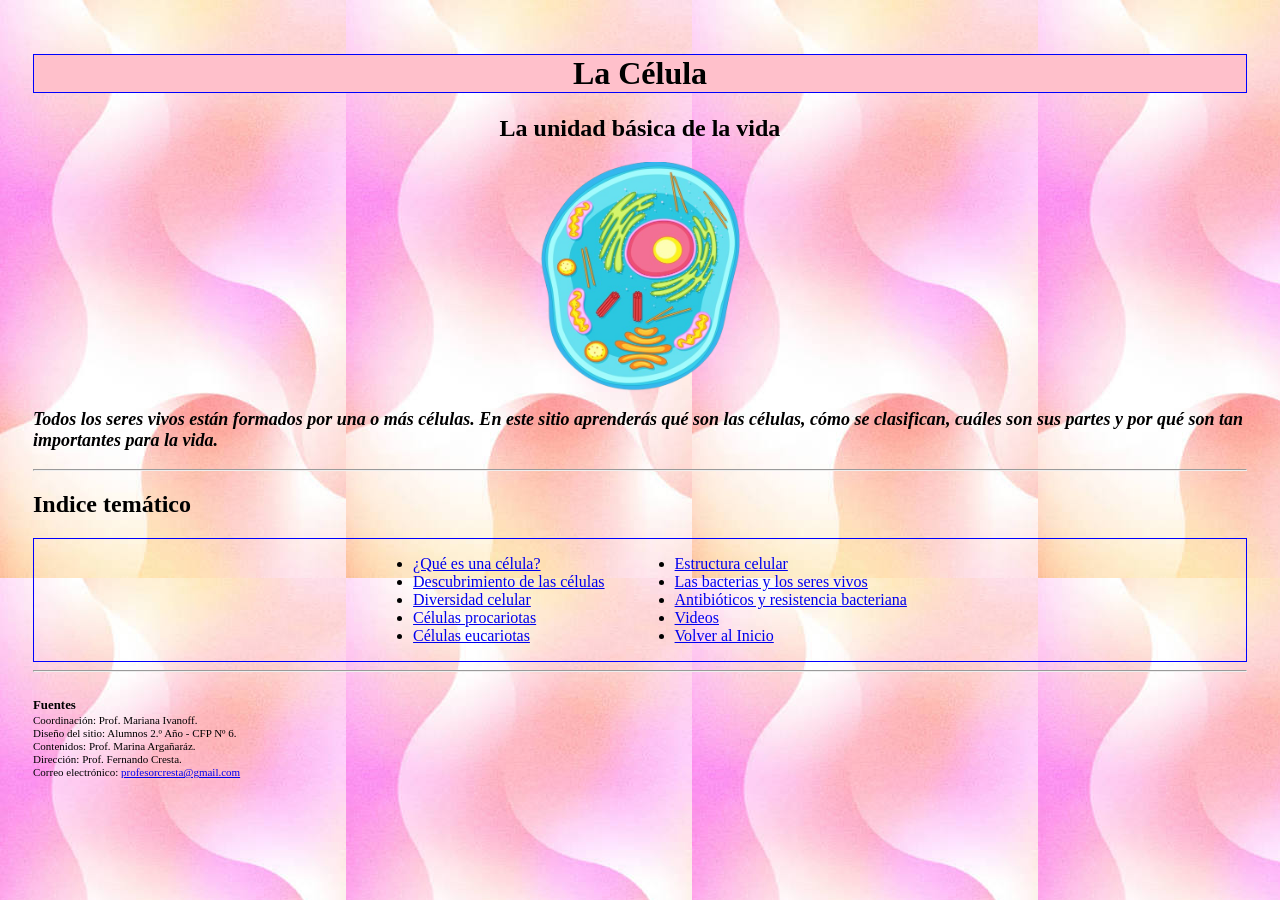
<file: index.html>
<!DOCTYPE html>
<html lang="es">

<head>
    <meta charset="UTF-8">
    <meta name="viewport" content="width=device-width, initial-scale=1.0">
    <link rel="stylesheet" href="styles.css" />
    <title>La Célula</title>
</head>

<body>
 <header>
     <h1 class="celula">La Célula</h1>
     <h2 class="celula2">La unidad básica de la vida</h2>
 </header>
 <main>
    <div class="contene_cel">
       <img class="contene_cel" src="https://cfp6leonleonel-eng.github.io/sitio-celula/images/celula_portada.png" alt="Imagen de una célula" width="200px">
    </div>
    <p class="parrafo1">
        Todos los seres vivos están formados por una o más células.
        En este sitio aprenderás qué son las células, cómo se clasifican,
        cuáles son sus partes y por qué son tan importantes para la vida.
    </p>
    
    <hr> <!-- inidica una raya -->

    <div id="menu"></div>
    <script>
    fetch("menu.html")
    .then(response => response.text())
    .then(data => {
          document.getElementById("menu").innerHTML = data;
    });
    </script>
    <hr>
</main>
<br />
<footer>
    <h3>Fuentes</h3>
    <p>Coordinación: Prof. Mariana Ivanoff.</p>
    <p>Diseño del sitio: Alumnos 2.º Año - CFP Nº 6.</p>
    <p>Contenidos: Prof. Marina Argañaráz.</p>
    <p>Dirección: Prof. Fernando Cresta.</p>
    
    <p>Correo electrónico:
        <a href="mailto:profesorcresta@gmail.com">
            profesorcresta@gmail.com
        </a>
    </p>
</footer>
</body>
</html>
</file>
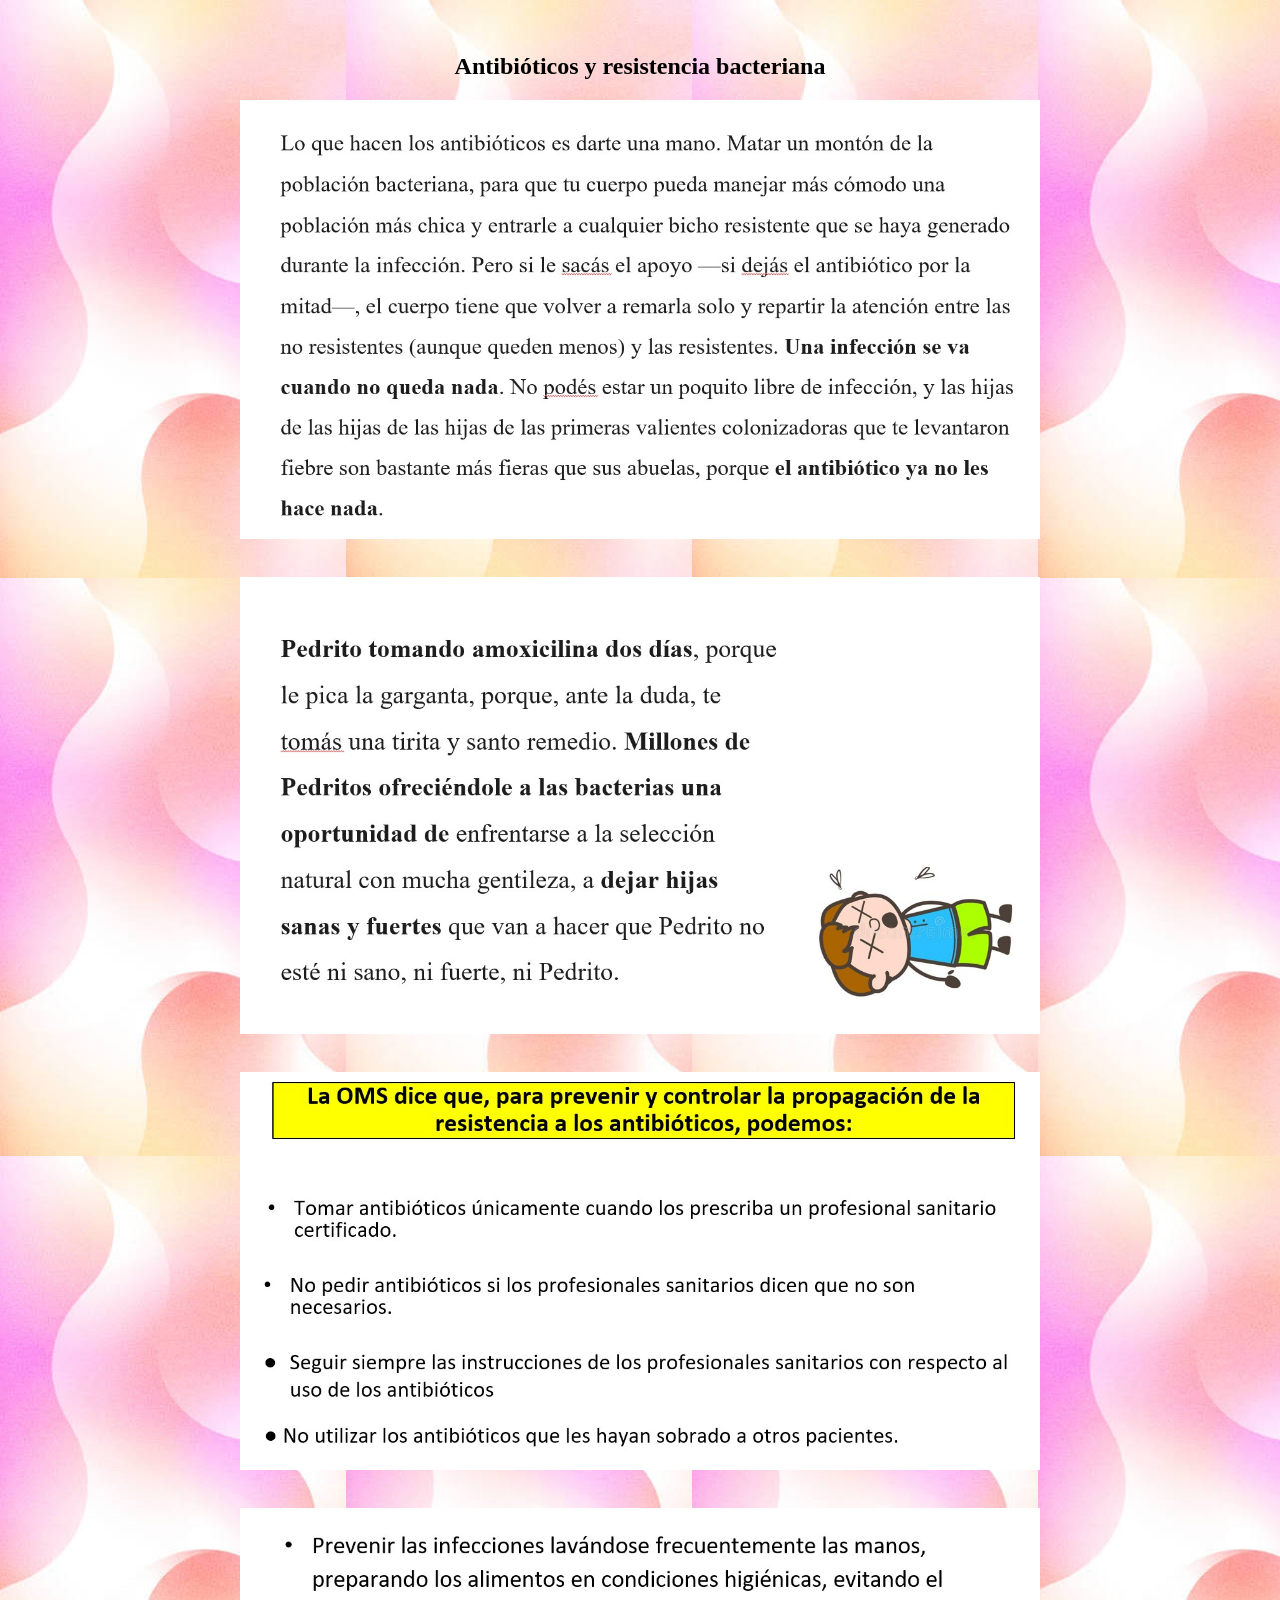
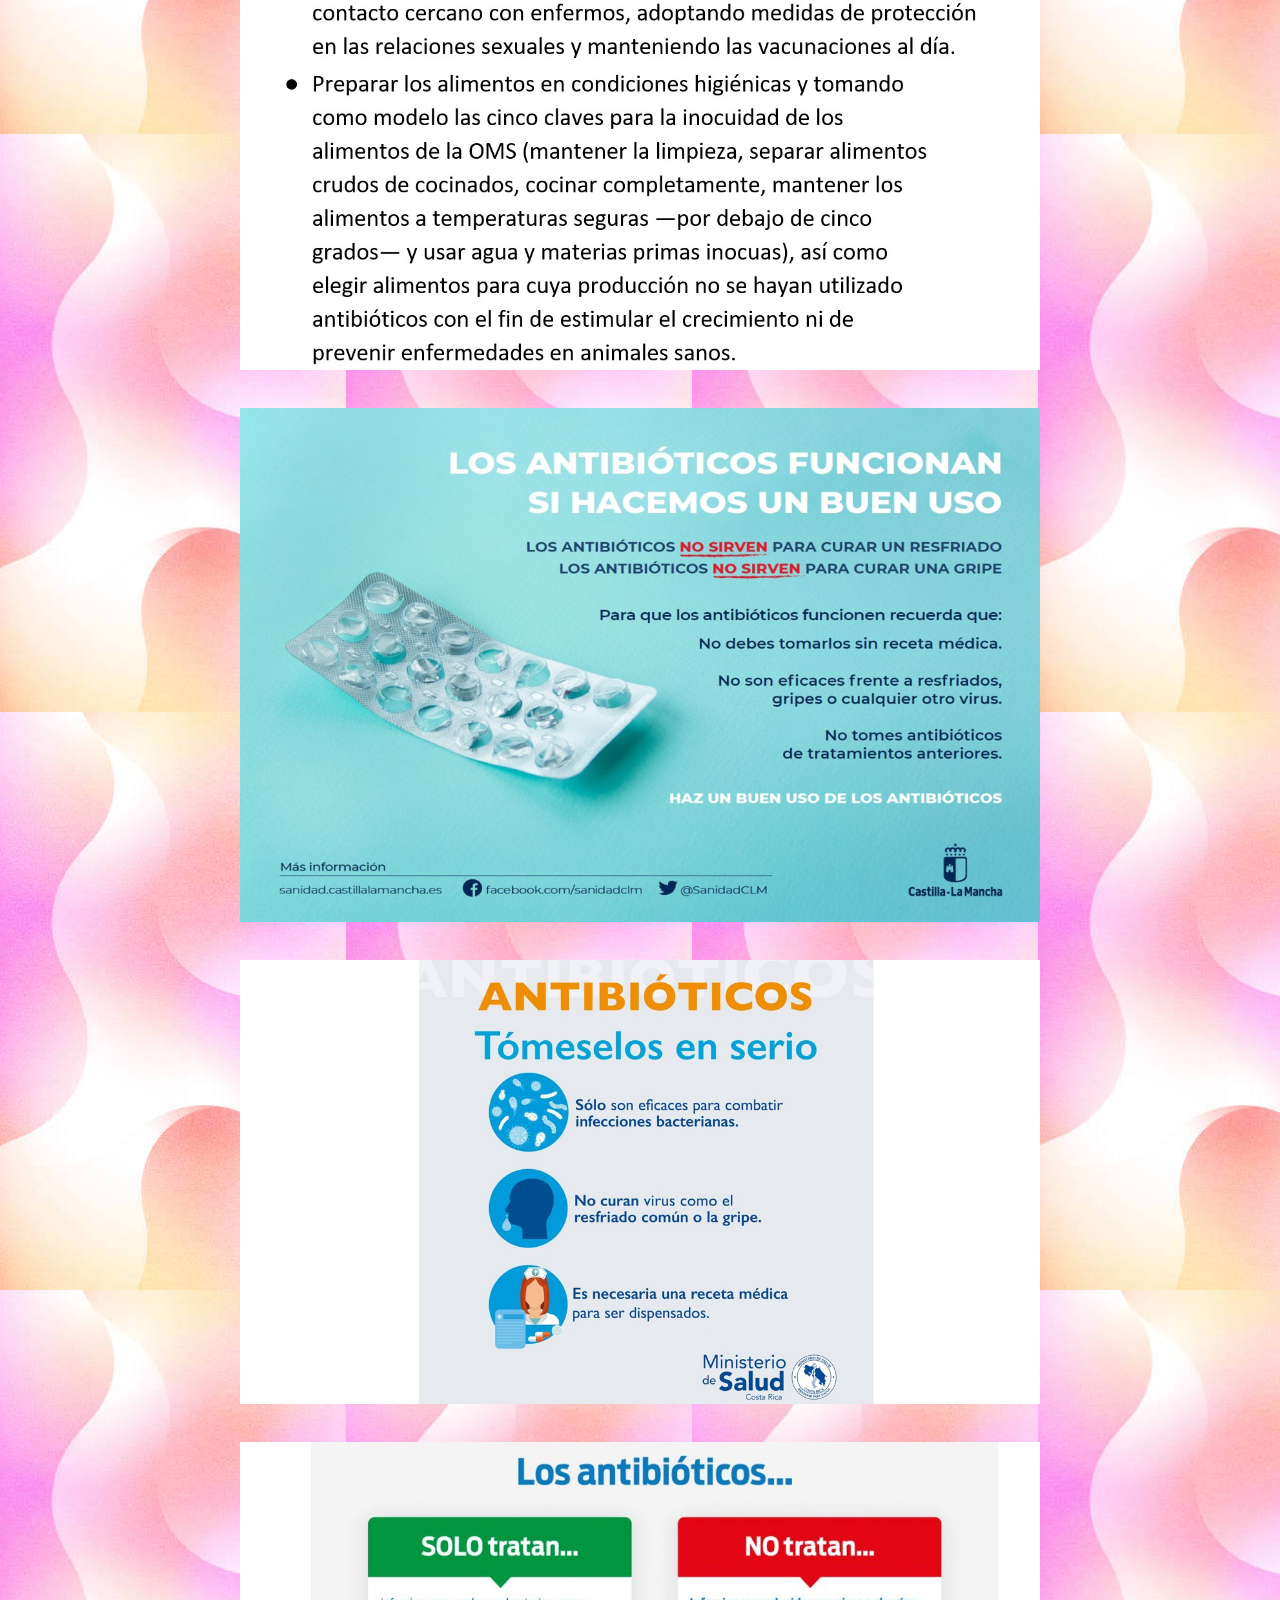
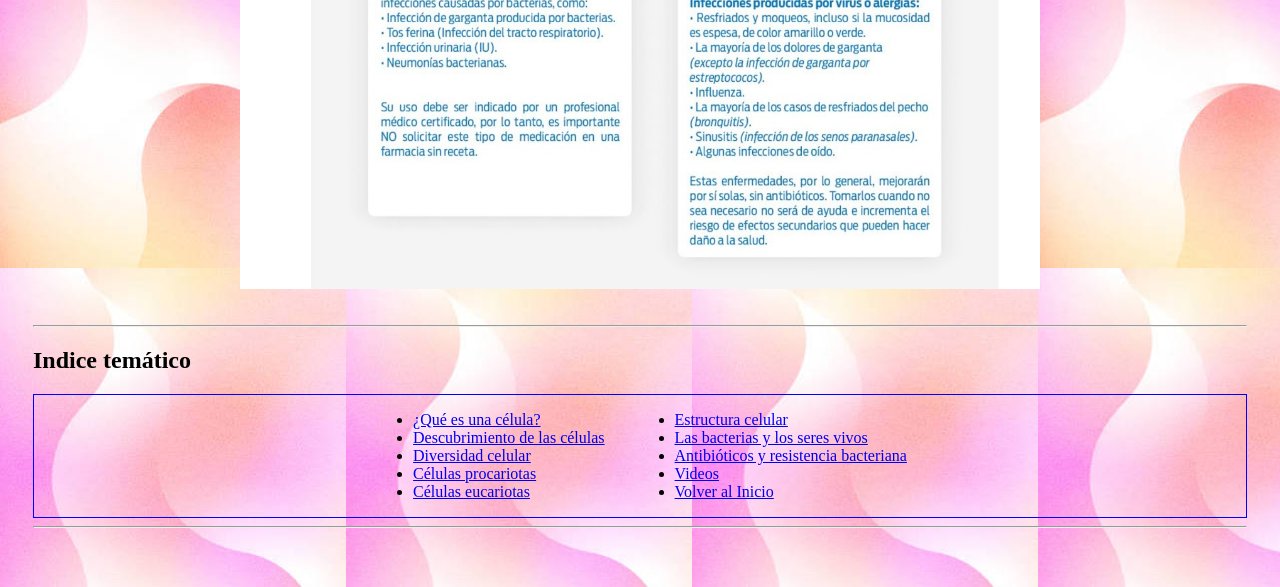
<file: antibioticos.html>
<!DOCTYPE html>
<html lang="es">

<head>
    <meta charset="UTF-8">
    <meta name="viewport" content="width=device-width, initial-scale=1.0">
    <link rel="stylesheet" href="styles.css" />
    <title>Antibioticos</title>
</head>

<body>
 <header>
    <h2 class="celula2">Antibióticos y resistencia bacteriana</h2>
     </header>
 <main>
    <div class="contene_diapo">
       <img class="contene_cel" src="https://cfp6leonleonel-eng.github.io/sitio-celula/images/pag63.jpg" alt="Antibiotico 1">
       <br>
       <img class="contene_cel" src="https://cfp6leonleonel-eng.github.io/sitio-celula/images/pag65.jpg" alt="Antibiotico 2">
       <br>
       <img class="contene_cel" src="https://cfp6leonleonel-eng.github.io/sitio-celula/images/pag66.jpg" alt="Antibiotico 3">
       <br>
       <img class="contene_cel" src="https://cfp6leonleonel-eng.github.io/sitio-celula/images/pag67.jpg" alt="Antibiotico 4">
       <br>
       <img class="contene_cel" src="https://cfp6leonleonel-eng.github.io/sitio-celula/images/pag70.jpg" alt="Antibiotico 5">
       <br>
       <img class="contene_cel" src="https://cfp6leonleonel-eng.github.io/sitio-celula/images/pag71.jpg" alt="Antibiotico 6">
       <br>
       <img class="contene_cel" src="https://cfp6leonleonel-eng.github.io/sitio-celula/images/pag72.jpg" alt="Antibiotico 7">
       <br>
    </div>
    <hr> <!-- inidica una raya -->
    
    <div id="menu"></div>
    <script>
    fetch("menu.html")
    .then(response => response.text())
    .then(data => {
          document.getElementById("menu").innerHTML = data;
    });
    </script>
    <hr>
</main>
<br/>
</body>

</html>
</file>
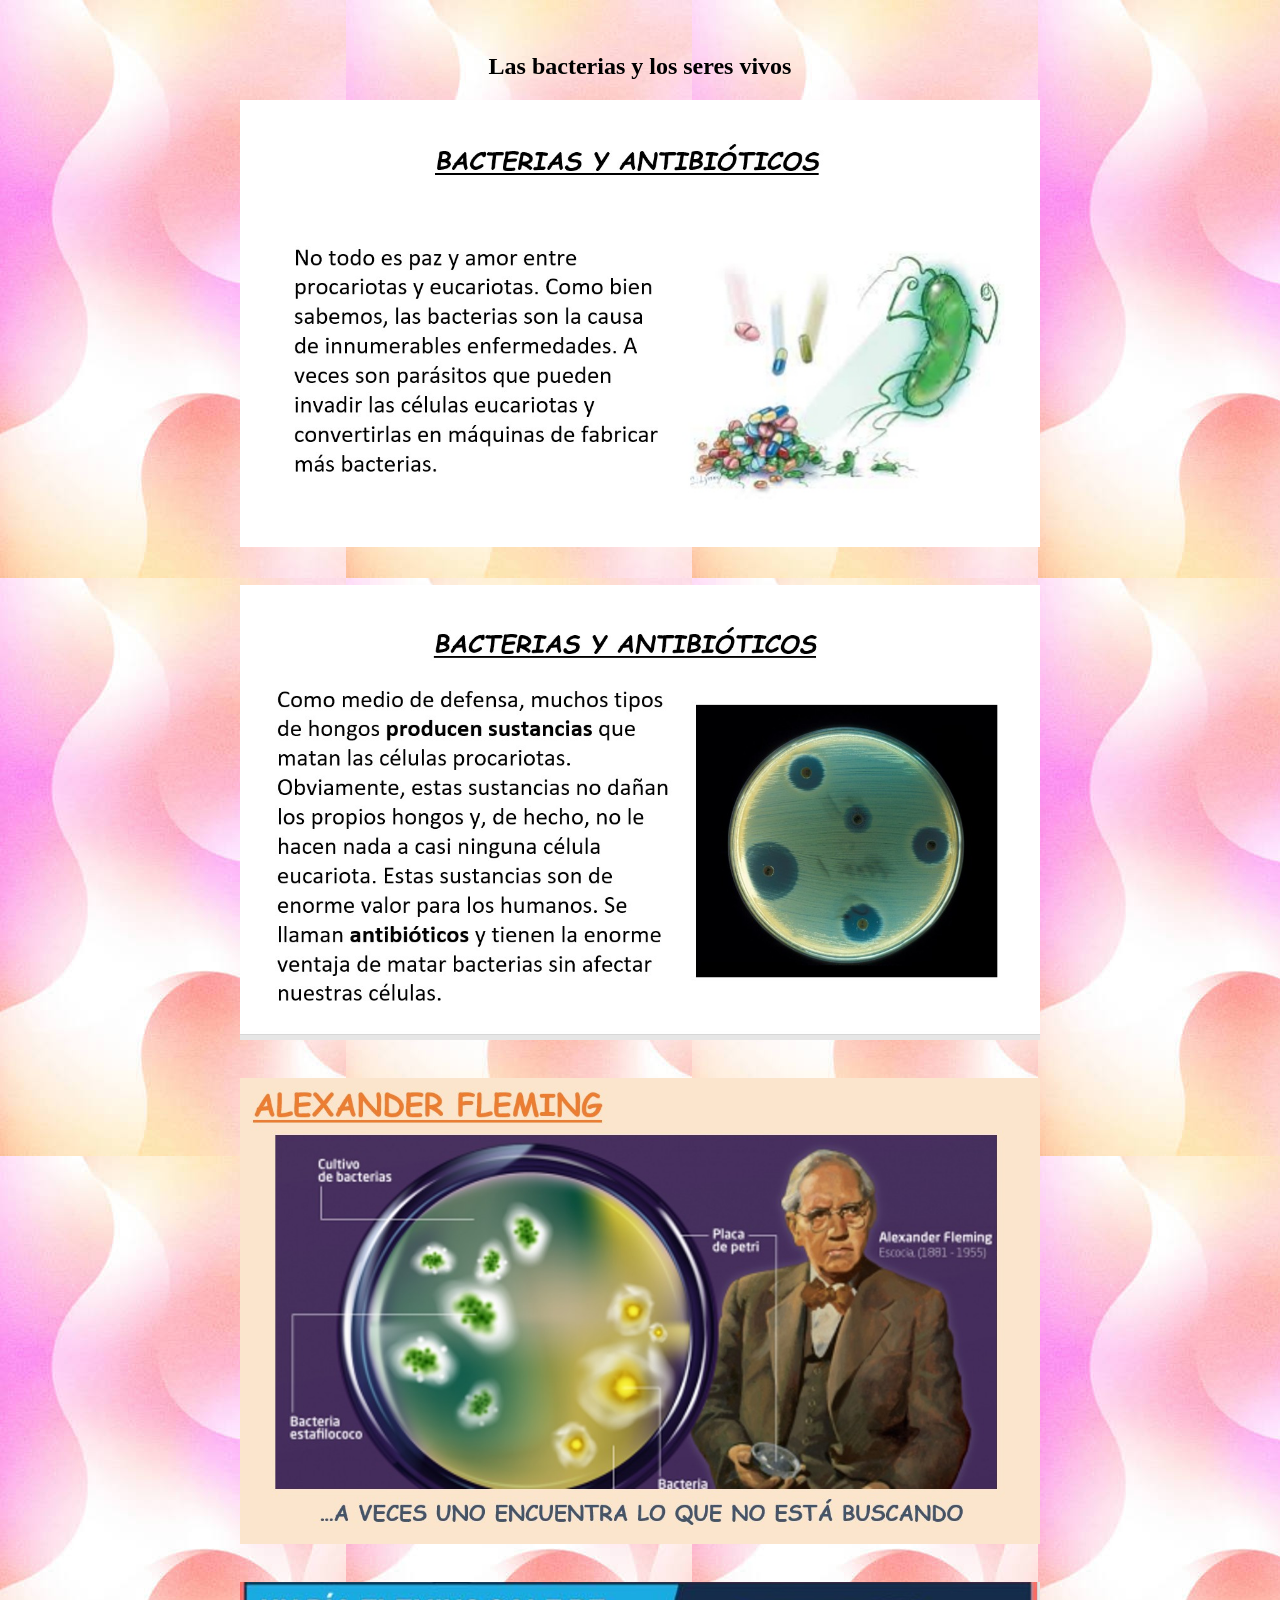
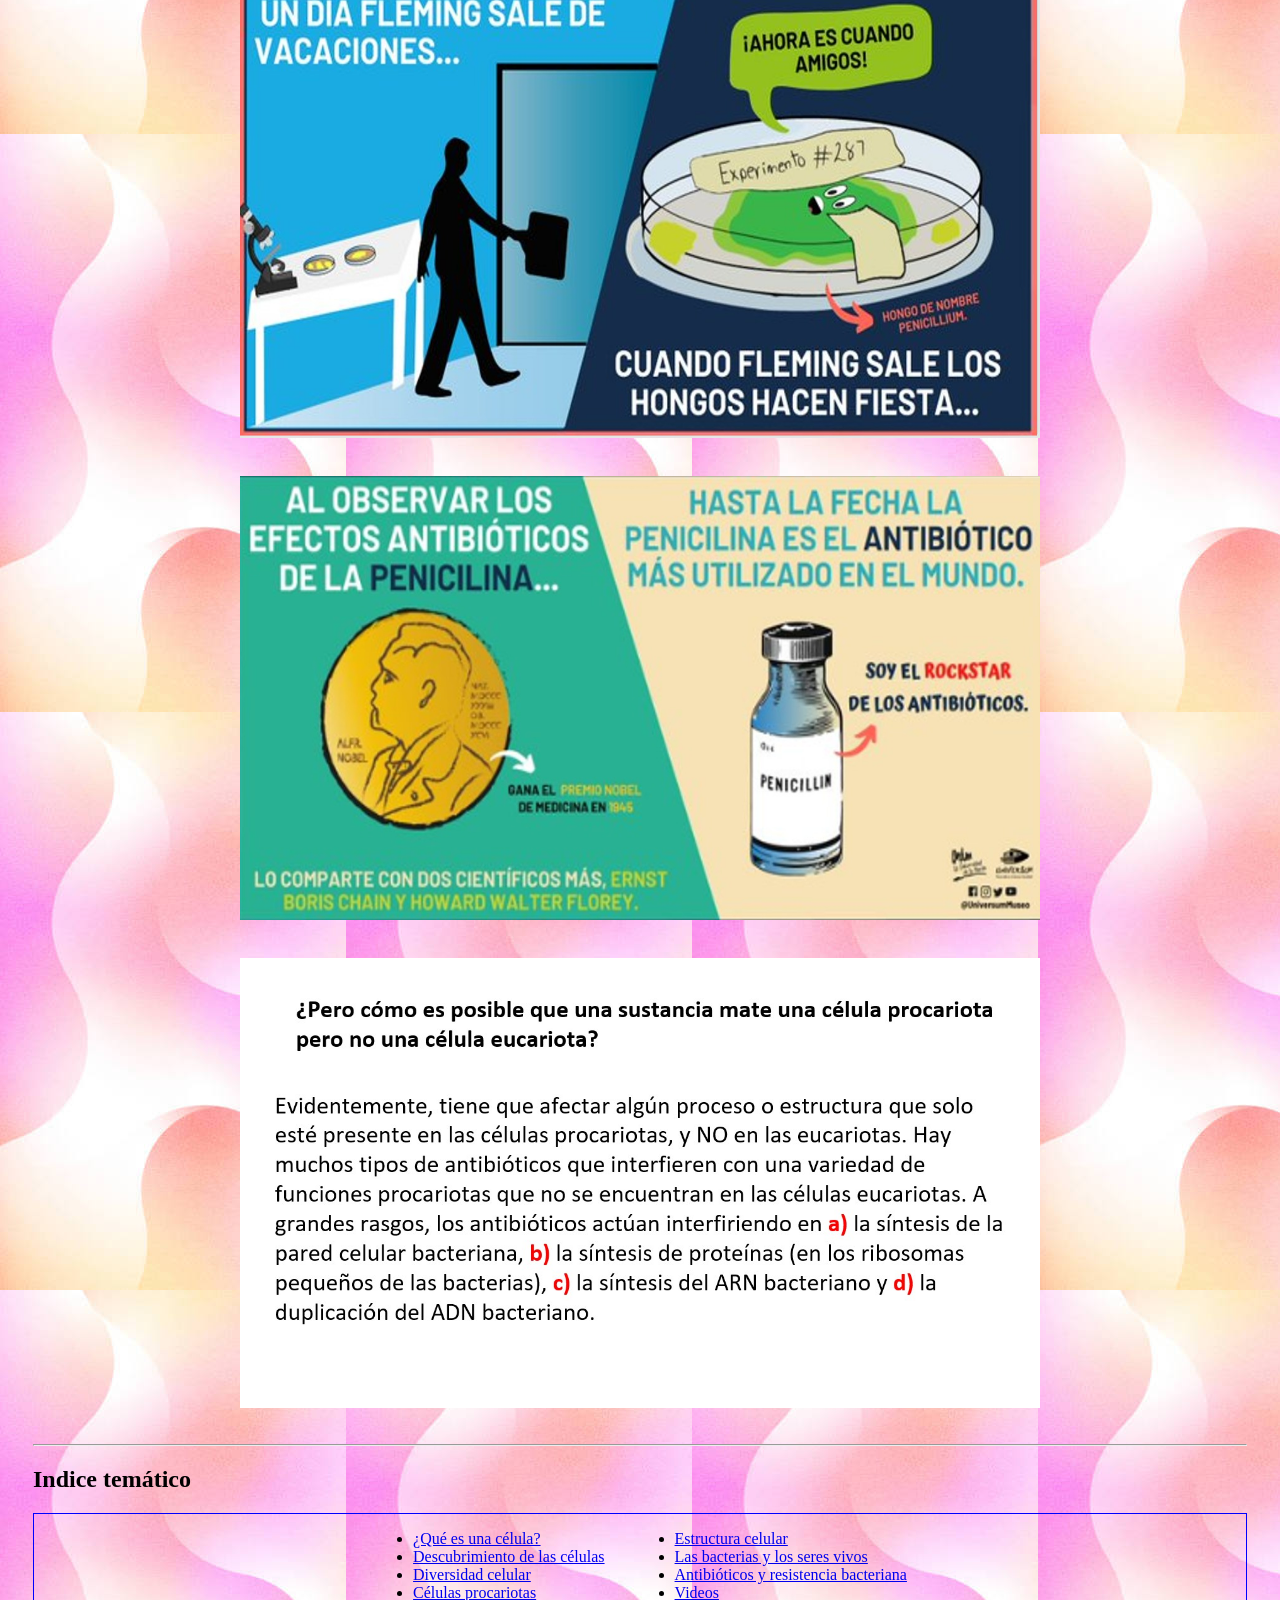
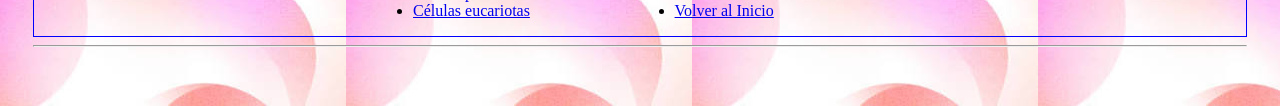
<file: bacterias.html>
<!DOCTYPE html>
<html lang="es">

<head>
    <meta charset="UTF-8">
    <meta name="viewport" content="width=device-width, initial-scale=1.0">
    <link rel="stylesheet" href="styles.css" />
    <title>Bacterias</title>
</head>

<body>
 <header>
    <h2 class="celula2">Las bacterias y los seres vivos</h2>
     </header>
 <main>
    <div class="contene_diapo">
       <img class="contene_cel" src="https://cfp6leonleonel-eng.github.io/sitio-celula/images/pag47.jpg" alt="Bacteria 1">
       <br>
       <img class="contene_cel" src="https://cfp6leonleonel-eng.github.io/sitio-celula/images/pag48.jpg" alt="Bacteria 2">
       <br>
       <img class="contene_cel" src="https://cfp6leonleonel-eng.github.io/sitio-celula/images/pag49.jpg" alt="Bacteria 3">
       <br>
       <img class="contene_cel" src="https://cfp6leonleonel-eng.github.io/sitio-celula/images/pag50.jpg" alt="Bacteria 4">
       <br>
       <img class="contene_cel" src="https://cfp6leonleonel-eng.github.io/sitio-celula/images/pag51.jpg" alt="Bacteria 5">
       <br>
       <img class="contene_cel" src="https://cfp6leonleonel-eng.github.io/sitio-celula/images/pag52.jpg" alt="Bacteria 6">
       <br>
    </div>
        <hr> <!-- inidica una raya -->
    
    <div id="menu"></div>
    <script>
    fetch("menu.html")
    .then(response => response.text())
    .then(data => {
          document.getElementById("menu").innerHTML = data;
    });
    </script>
    <hr>
</main>
<br/>
</body>

</html>
</file>
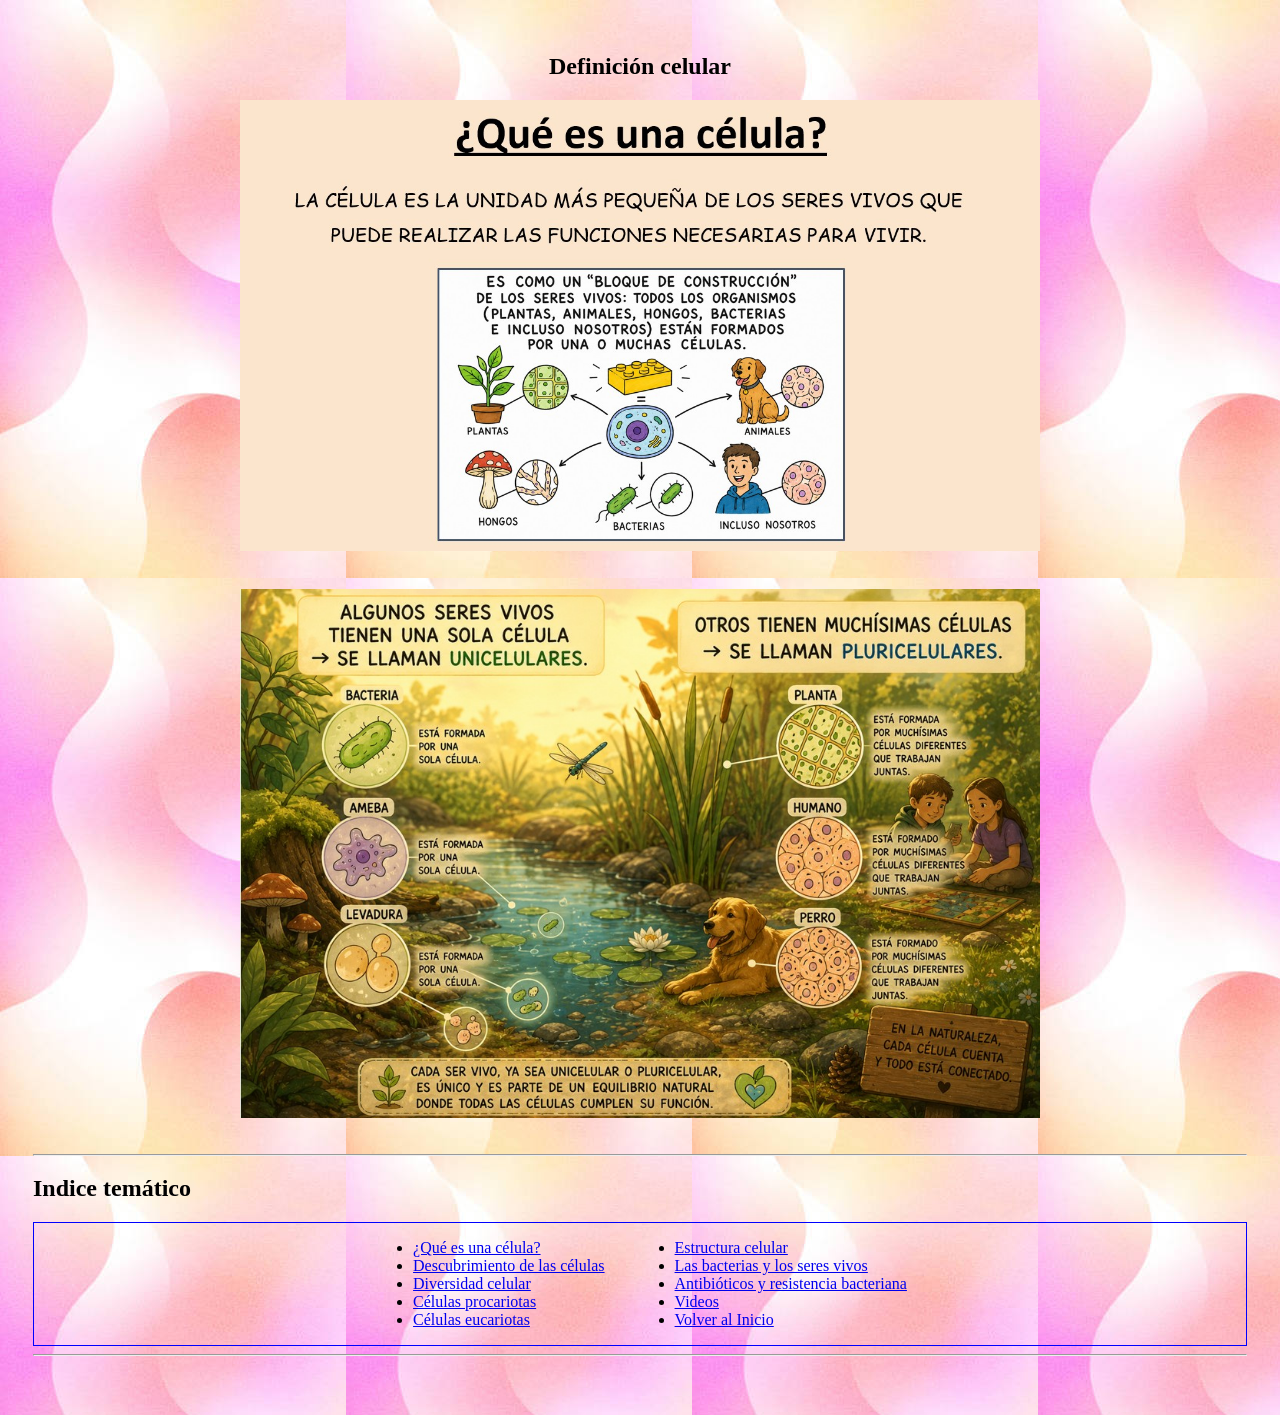
<file: concepto.html>
<!DOCTYPE html>
<html lang="es">

<head>
    <meta charset="UTF-8">
    <meta name="viewport" content="width=device-width, initial-scale=1.0">
    <link rel="stylesheet" href="styles.css" />
    <title>Concepto</title>
</head>

<body>
 <header>
    <h2 class="celula2">Definición celular</h2>
     </header>
 <main>
    <div class="contene_diapo">
       <img class="contene_cel" src="https://cfp6leonleonel-eng.github.io/sitio-celula/images/pag2.jpg" alt="Contenido 1">
       <br>
       <img class="contene_cel" src="https://cfp6leonleonel-eng.github.io/sitio-celula/images/pag3.jpg" alt="Contenido 2">
       <br>
    </div>
    <hr> <!-- inidica una raya -->

    <div id="menu"></div>
    <script>
    fetch("menu.html")
    .then(response => response.text())
    .then(data => {
          document.getElementById("menu").innerHTML = data;
    });
    </script>
    <hr>
</main>
<br/>
</body>

</html>
</file>
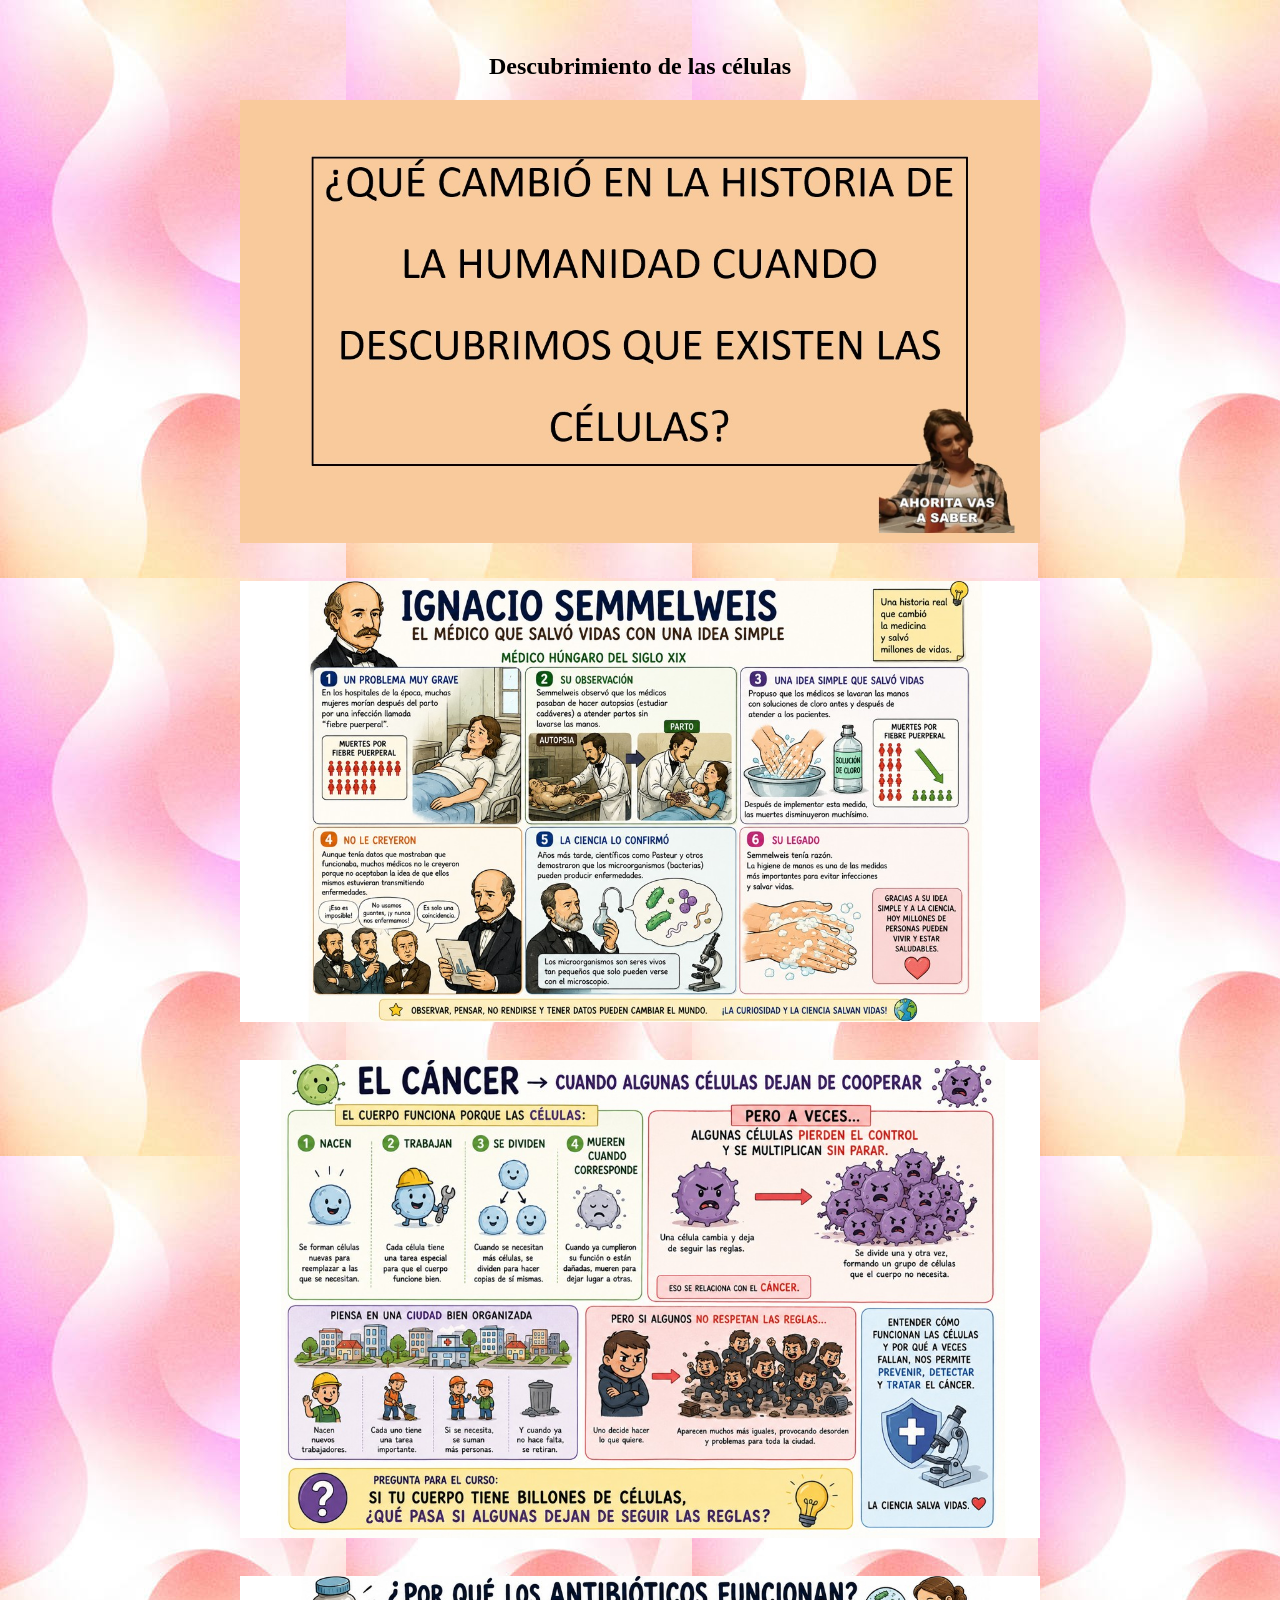
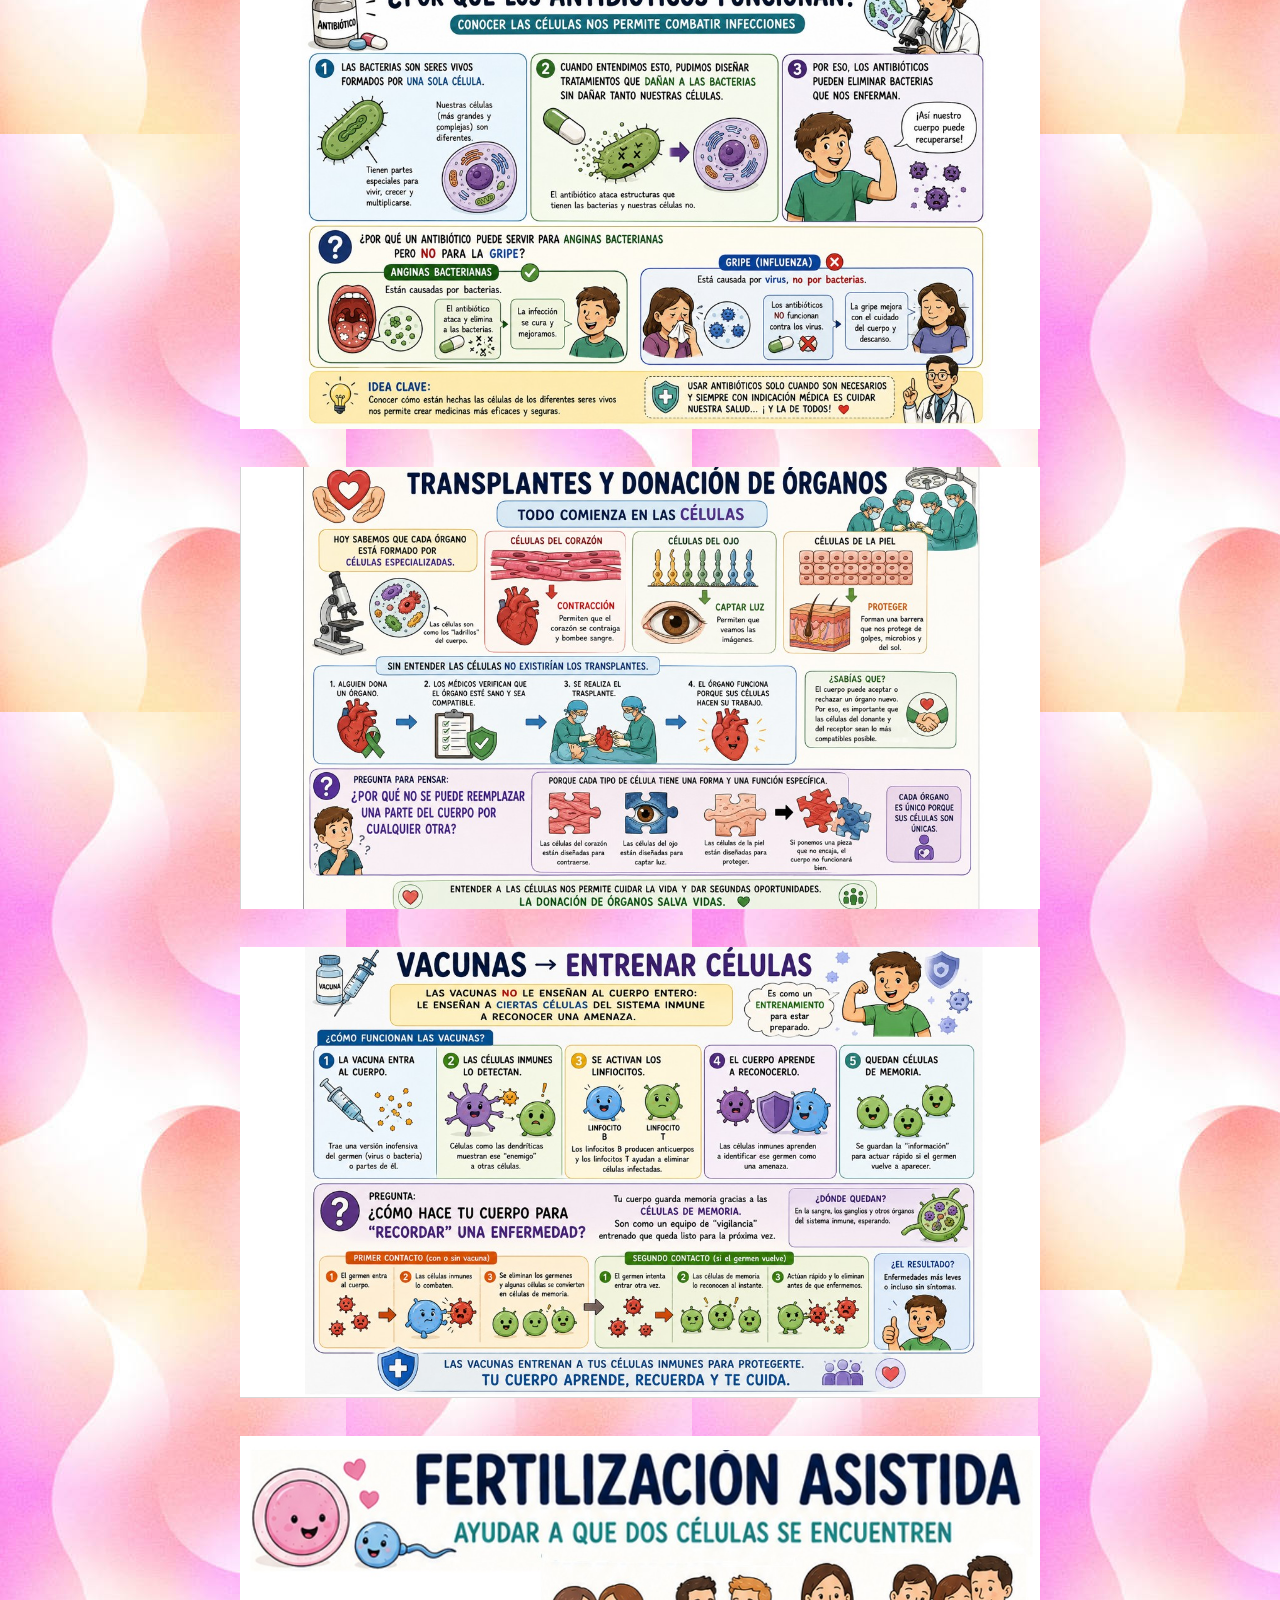
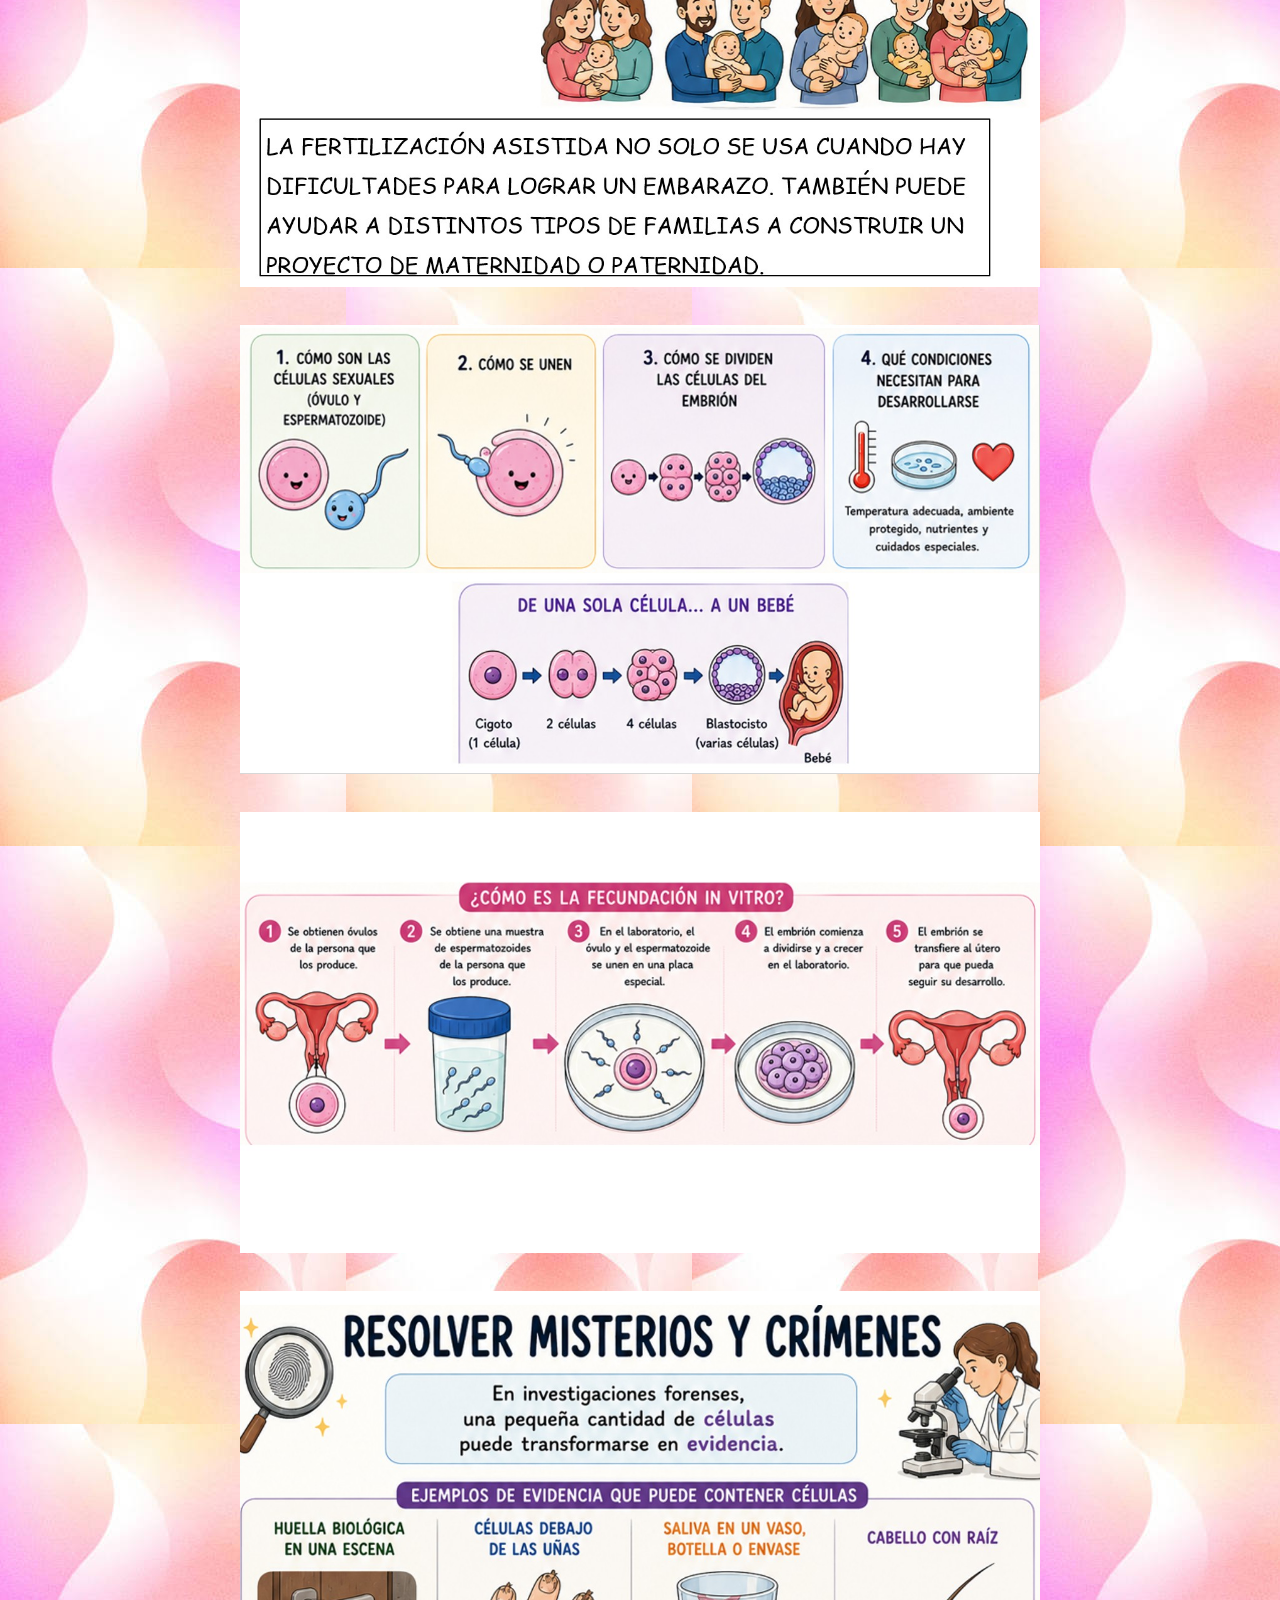
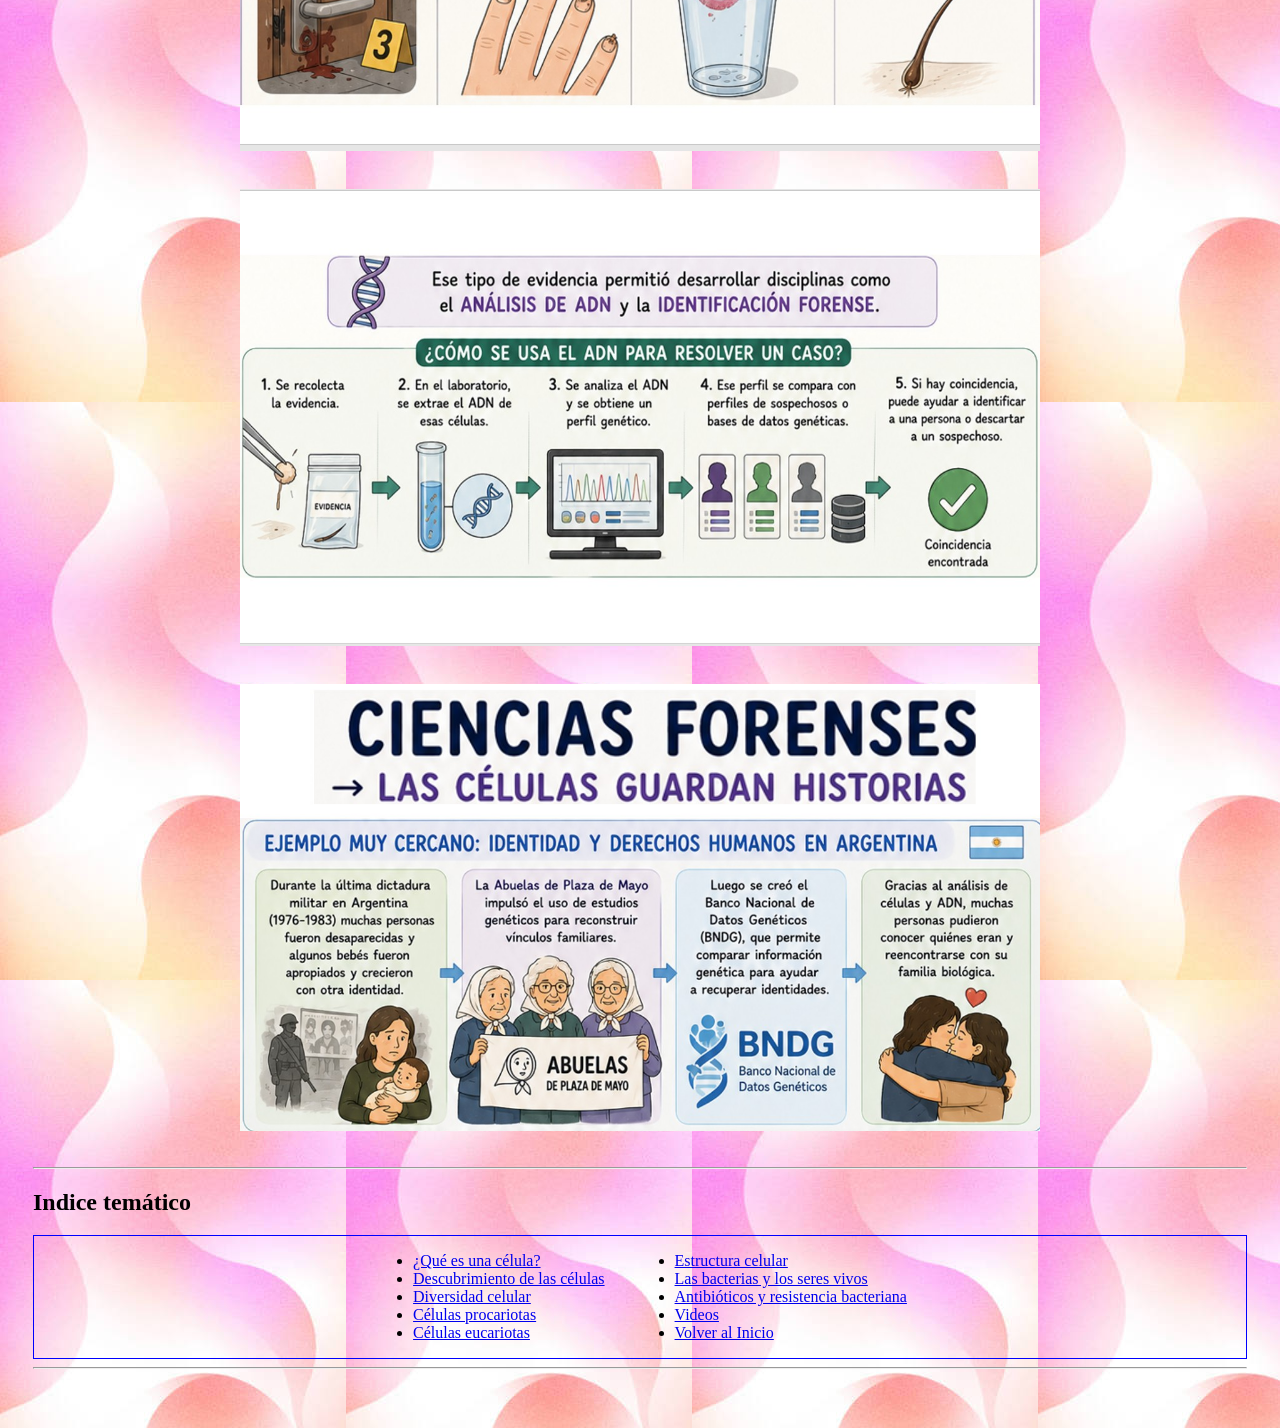
<file: descubrimiento.html>
<!DOCTYPE html>
<html lang="es">

<head>
    <meta charset="UTF-8">
    <meta name="viewport" content="width=device-width, initial-scale=1.0">
    <link rel="stylesheet" href="styles.css" />
    <title>Descubrimiento</title>
</head>

<body>
 <header>
    <h2 class="celula2">Descubrimiento de las células</h2>
     </header>
 <main>
    <div class="contene_diapo">
       <img class="contene_cel" src="https://cfp6leonleonel-eng.github.io/sitio-celula/images/pag4.jpg" alt="Descubrimiento 1">
       <br>
       <img class="contene_cel" src="https://cfp6leonleonel-eng.github.io/sitio-celula/images/pag5.jpg" alt="Descubrimiento 2">
       <br>
       <img class="contene_cel" src="https://cfp6leonleonel-eng.github.io/sitio-celula/images/pag6.jpg" alt="Descubrimiento 3">
       <br>
       <img class="contene_cel" src="https://cfp6leonleonel-eng.github.io/sitio-celula/images/pag7.jpg" alt="Descubrimiento 4">
       <br>
       <img class="contene_cel" src="https://cfp6leonleonel-eng.github.io/sitio-celula/images/pag8.jpg" alt="Descubrimiento 5">
       <br>
       <img class="contene_cel" src="https://cfp6leonleonel-eng.github.io/sitio-celula/images/pag9.jpg" alt="Descubrimiento 6">
       <br>
       <img class="contene_cel" src="https://cfp6leonleonel-eng.github.io/sitio-celula/images/pag10.jpg" alt="Descubrimiento 7">
       <br>
       <img class="contene_cel" src="https://cfp6leonleonel-eng.github.io/sitio-celula/images/pag11.jpg" alt="Descubrimiento 8">
       <br>
       <img class="contene_cel" src="https://cfp6leonleonel-eng.github.io/sitio-celula/images/pag12.jpg" alt="Descubrimiento 9">
       <br>
       <img class="contene_cel" src="https://cfp6leonleonel-eng.github.io/sitio-celula/images/pag13.jpg" alt="Descubrimiento 10">
       <br>
       <img class="contene_cel" src="https://cfp6leonleonel-eng.github.io/sitio-celula/images/pag14.jpg" alt="Descubrimiento 11">
       <br>
       <img class="contene_cel" src="https://cfp6leonleonel-eng.github.io/sitio-celula/images/pag15.jpg" alt="Descubrimiento 12">
       <br>
    </div>
    <hr> <!-- inidica una raya -->
    
    <div id="menu"></div>
    <script>
    fetch("menu.html")
    .then(response => response.text())
    .then(data => {
          document.getElementById("menu").innerHTML = data;
    });
    </script>
    <hr>
</main>
<br/>
</body>

</html>
</file>
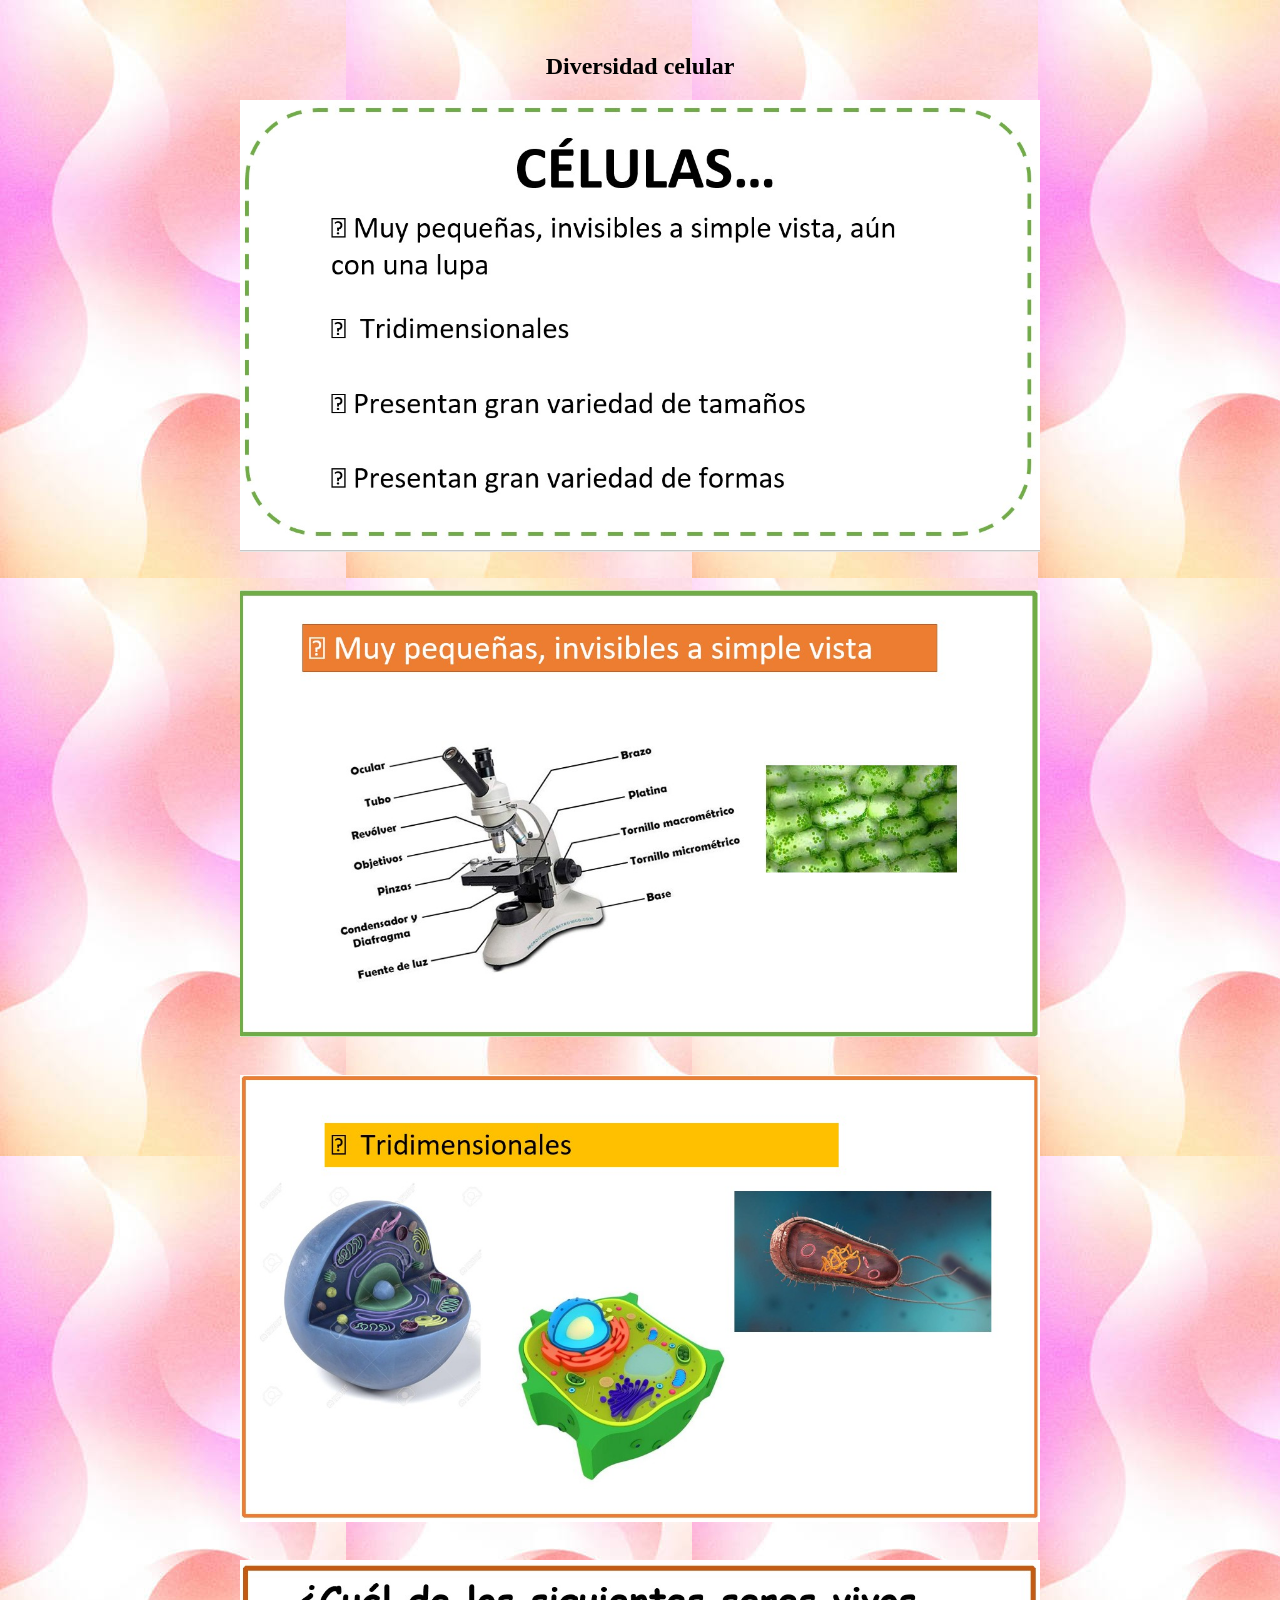
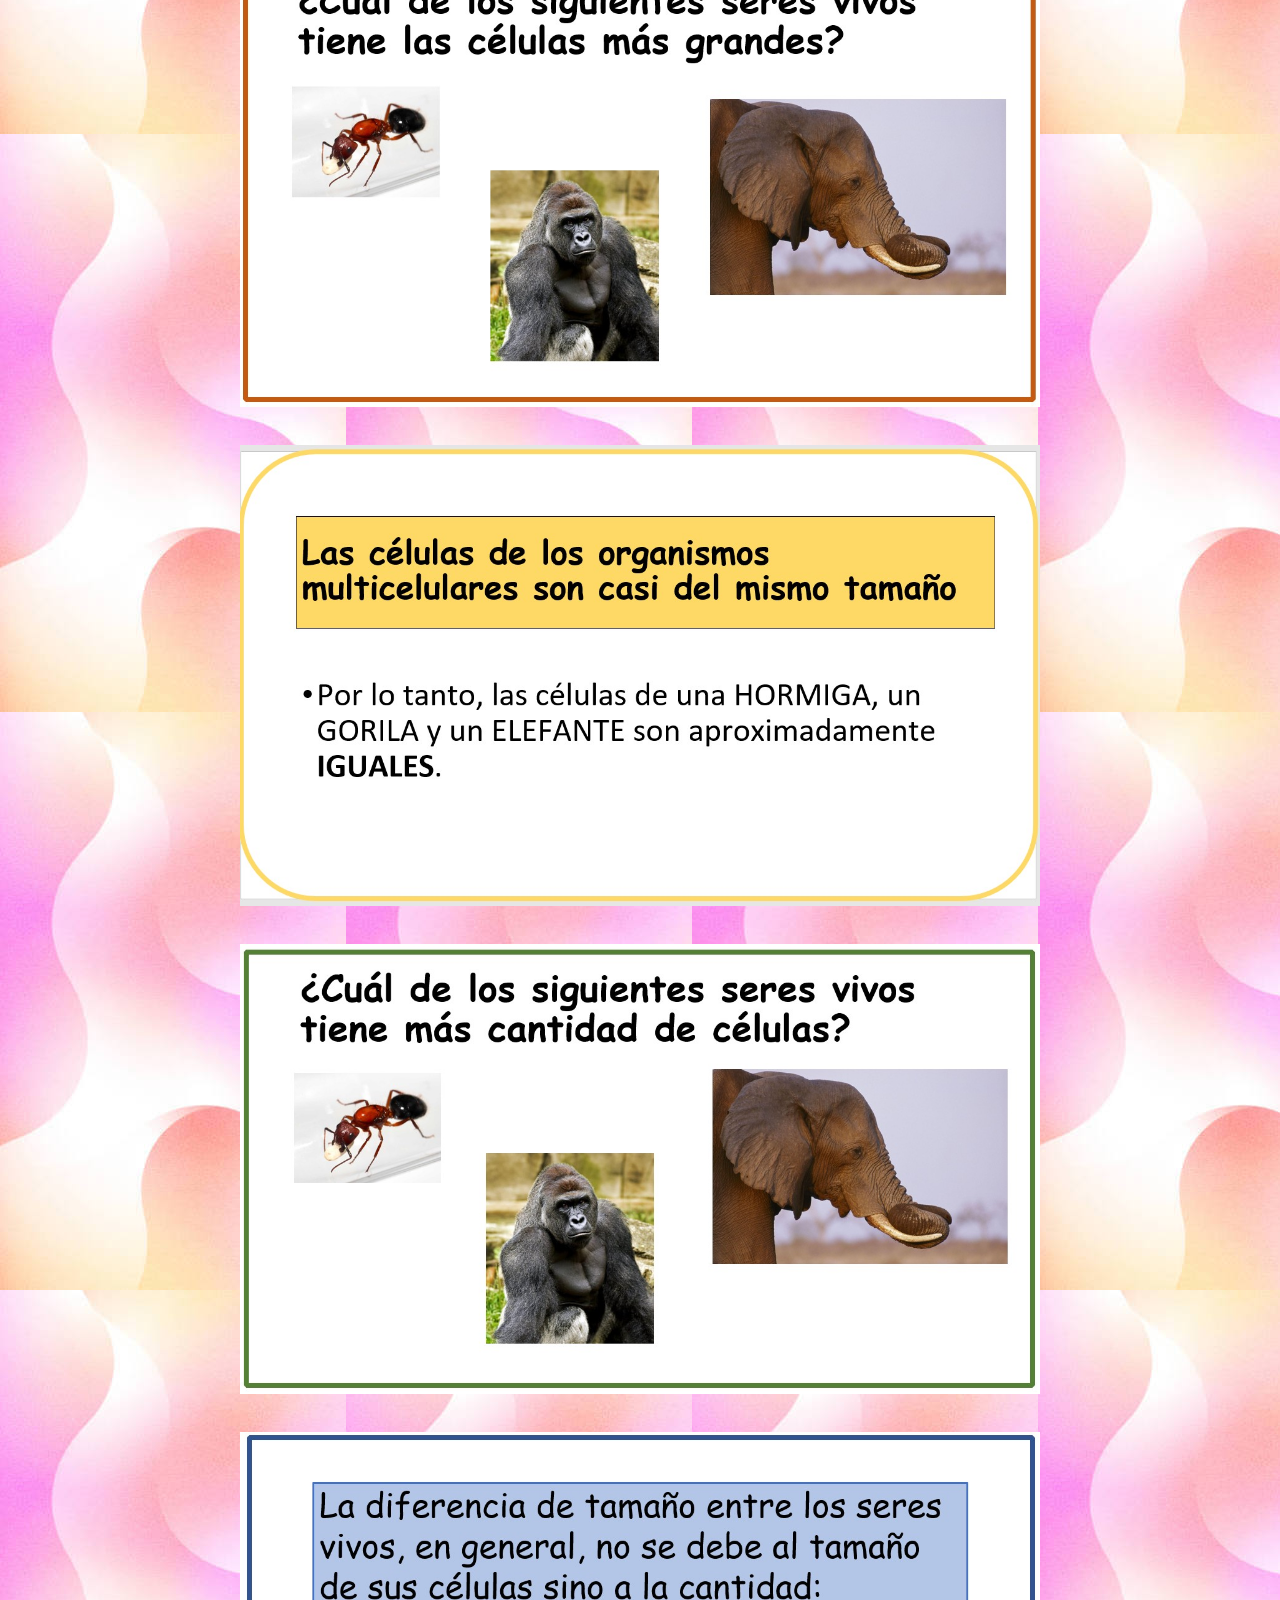
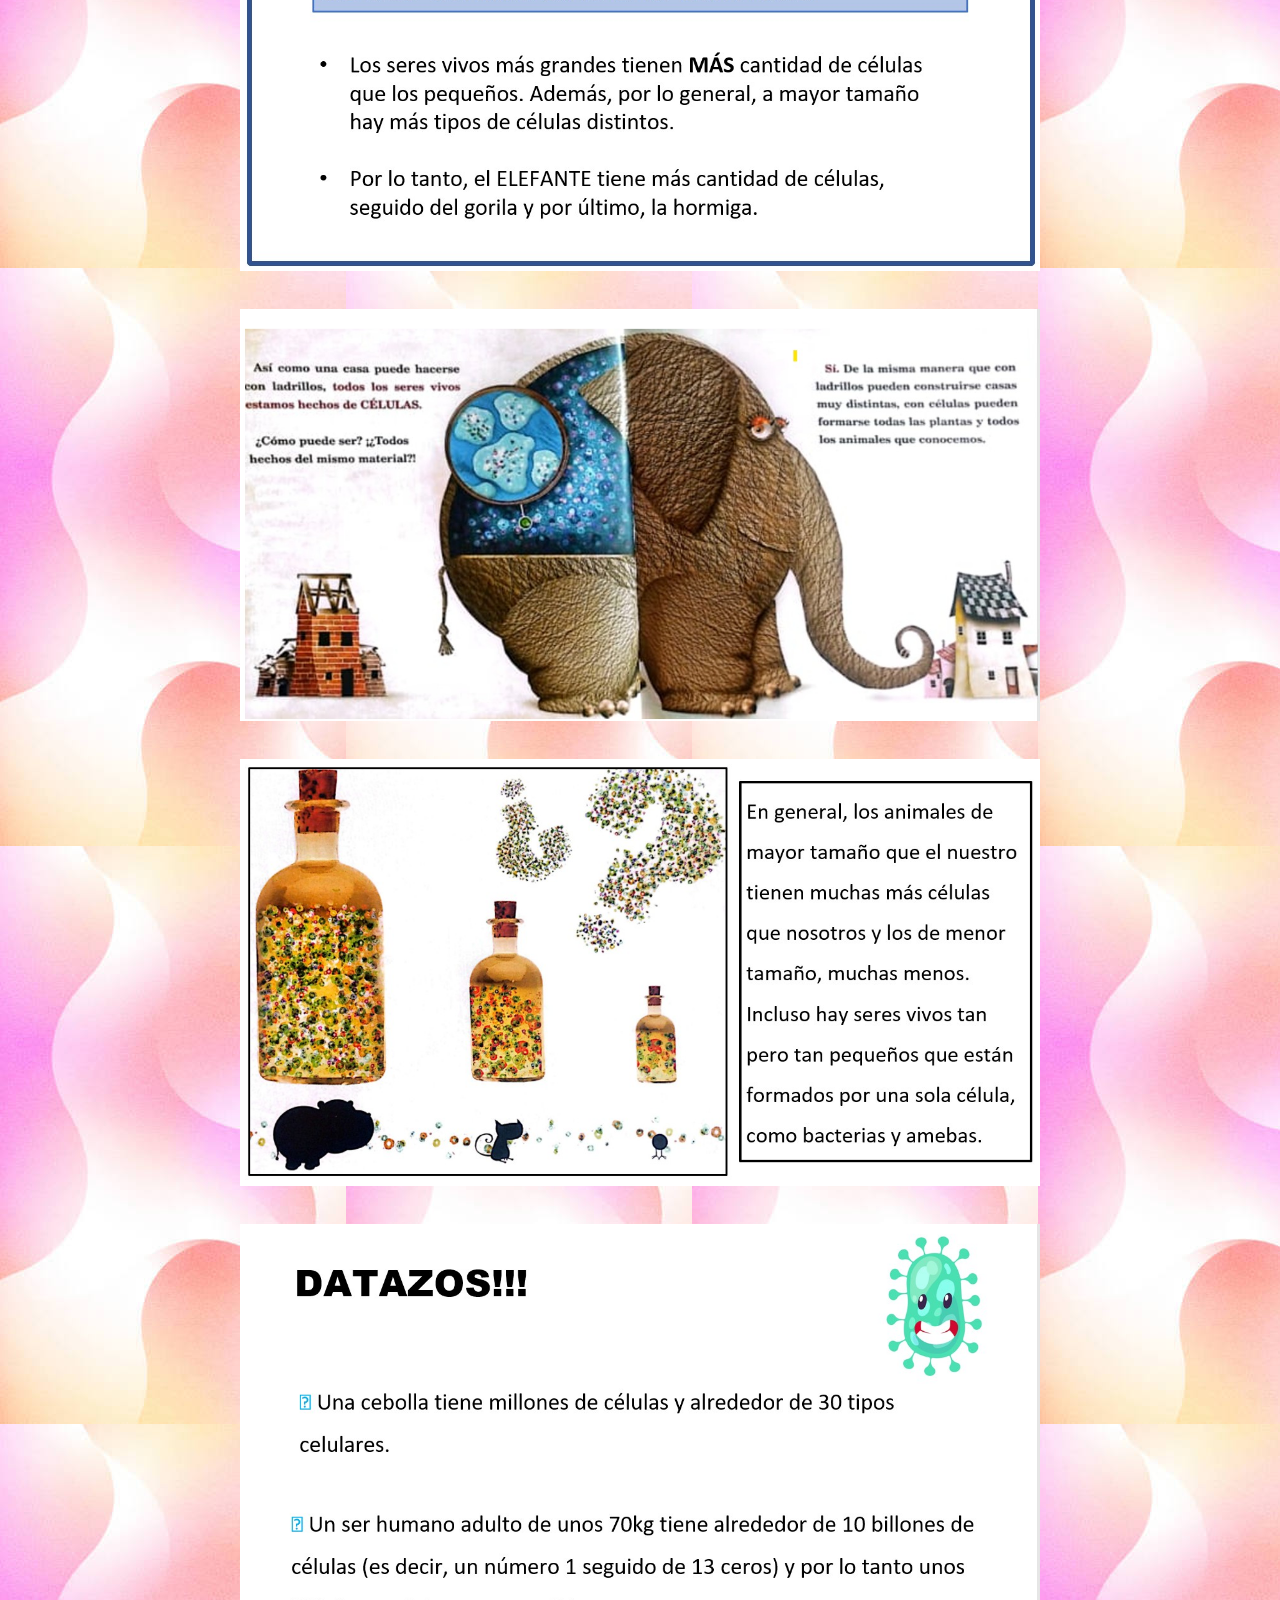
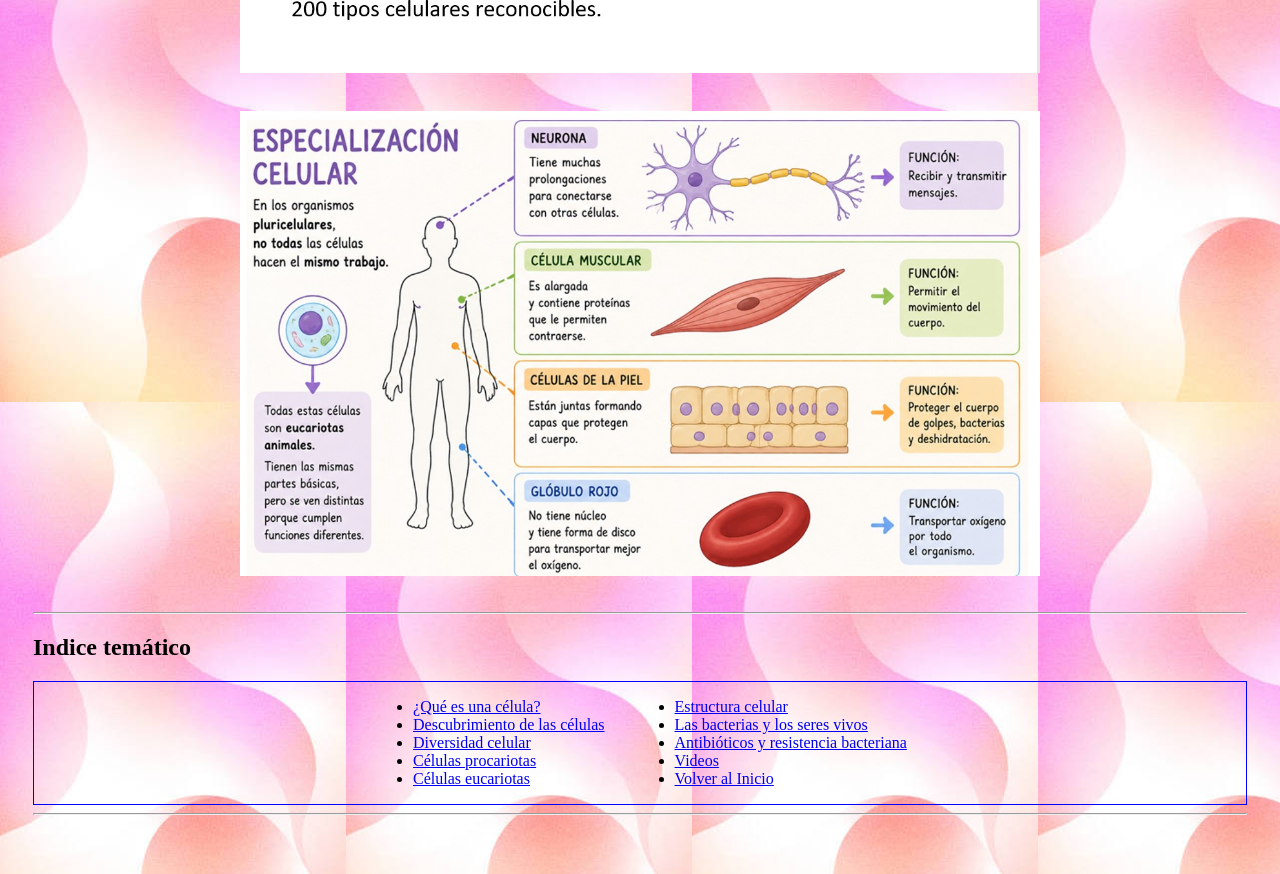
<file: diversidad.html>
<!DOCTYPE html>
<html lang="es">

<head>
    <meta charset="UTF-8">
    <meta name="viewport" content="width=device-width, initial-scale=1.0">
    <link rel="stylesheet" href="styles.css" />
    <title>Diversidad</title>
</head>

<body>
 <header>
    <h2 class="celula2">Diversidad celular</h2>
     </header>
 <main>
    <div class="contene_diapo">
       <img class="contene_cel" src="https://cfp6leonleonel-eng.github.io/sitio-celula/images/pag16.jpg" alt="Diversidad 1">
       <br>
       <img class="contene_cel" src="https://cfp6leonleonel-eng.github.io/sitio-celula/images/pag17.jpg" alt="Diversidad 2">
       <br>
       <img class="contene_cel" src="https://cfp6leonleonel-eng.github.io/sitio-celula/images/pag18.jpg" alt="Diversidad 3">
       <br>
       <img class="contene_cel" src="https://cfp6leonleonel-eng.github.io/sitio-celula/images/pag19.jpg" alt="Diversidad 4">
       <br>
       <img class="contene_cel" src="https://cfp6leonleonel-eng.github.io/sitio-celula/images/pag20.jpg" alt="Diversidad 5">
       <br>
       <img class="contene_cel" src="https://cfp6leonleonel-eng.github.io/sitio-celula/images/pag21.jpg" alt="Diversidad 6">
       <br>
       <img class="contene_cel" src="https://cfp6leonleonel-eng.github.io/sitio-celula/images/pag22.jpg" alt="Diversidad 7">
       <br>
       <img class="contene_cel" src="https://cfp6leonleonel-eng.github.io/sitio-celula/images/pag23.jpg" alt="Diversidad 8">
       <br>
       <img class="contene_cel" src="https://cfp6leonleonel-eng.github.io/sitio-celula/images/pag24.jpg" alt="Diversidad 9">
       <br>
       <img class="contene_cel" src="https://cfp6leonleonel-eng.github.io/sitio-celula/images/pag25.jpg" alt="Diversidad 10">
       <br>
       <img class="contene_cel" src="https://cfp6leonleonel-eng.github.io/sitio-celula/images/pag26.jpg" alt="Diversidad 11">
       <br>
    </div>
    <hr> <!-- inidica una raya -->
    
    <div id="menu"></div>
    <script>
    fetch("menu.html")
    .then(response => response.text())
    .then(data => {
          document.getElementById("menu").innerHTML = data;
    });
    </script>
    <hr>
</main>
<br/>
</body>

</html>
</file>
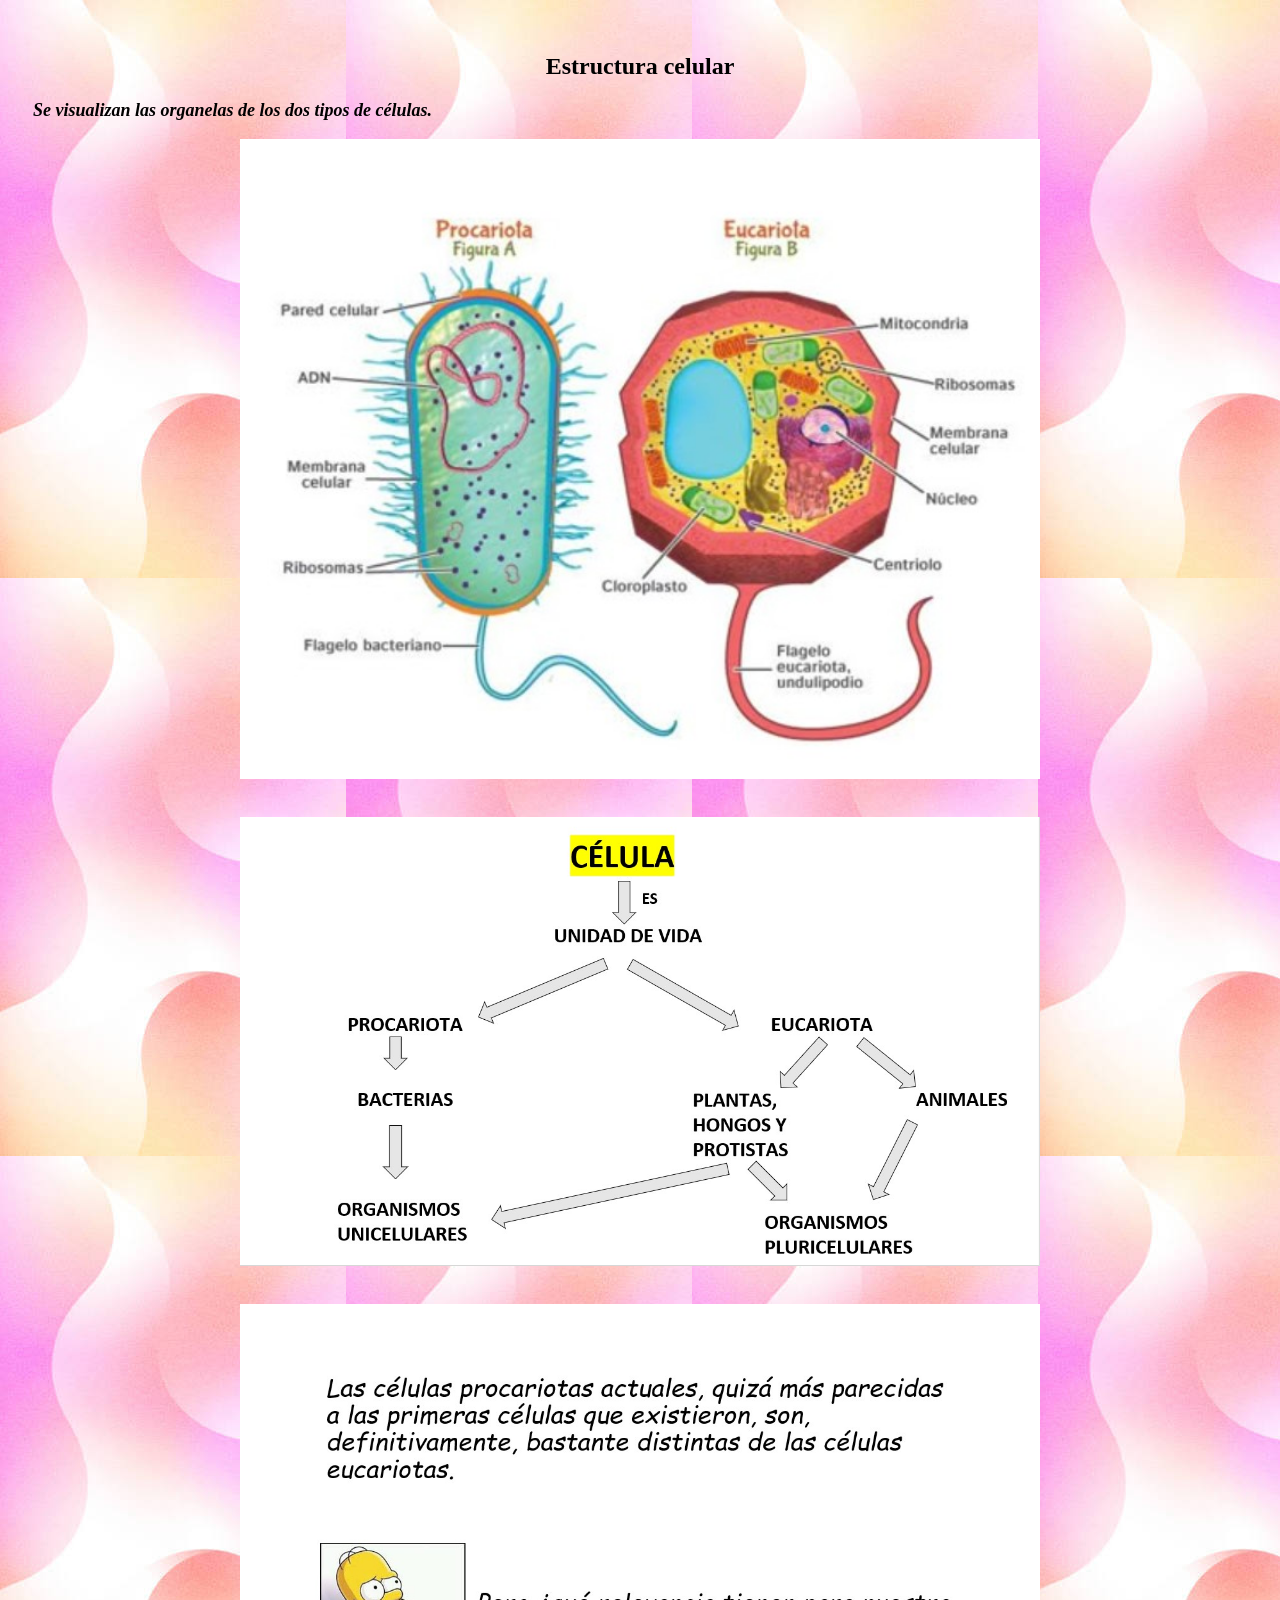
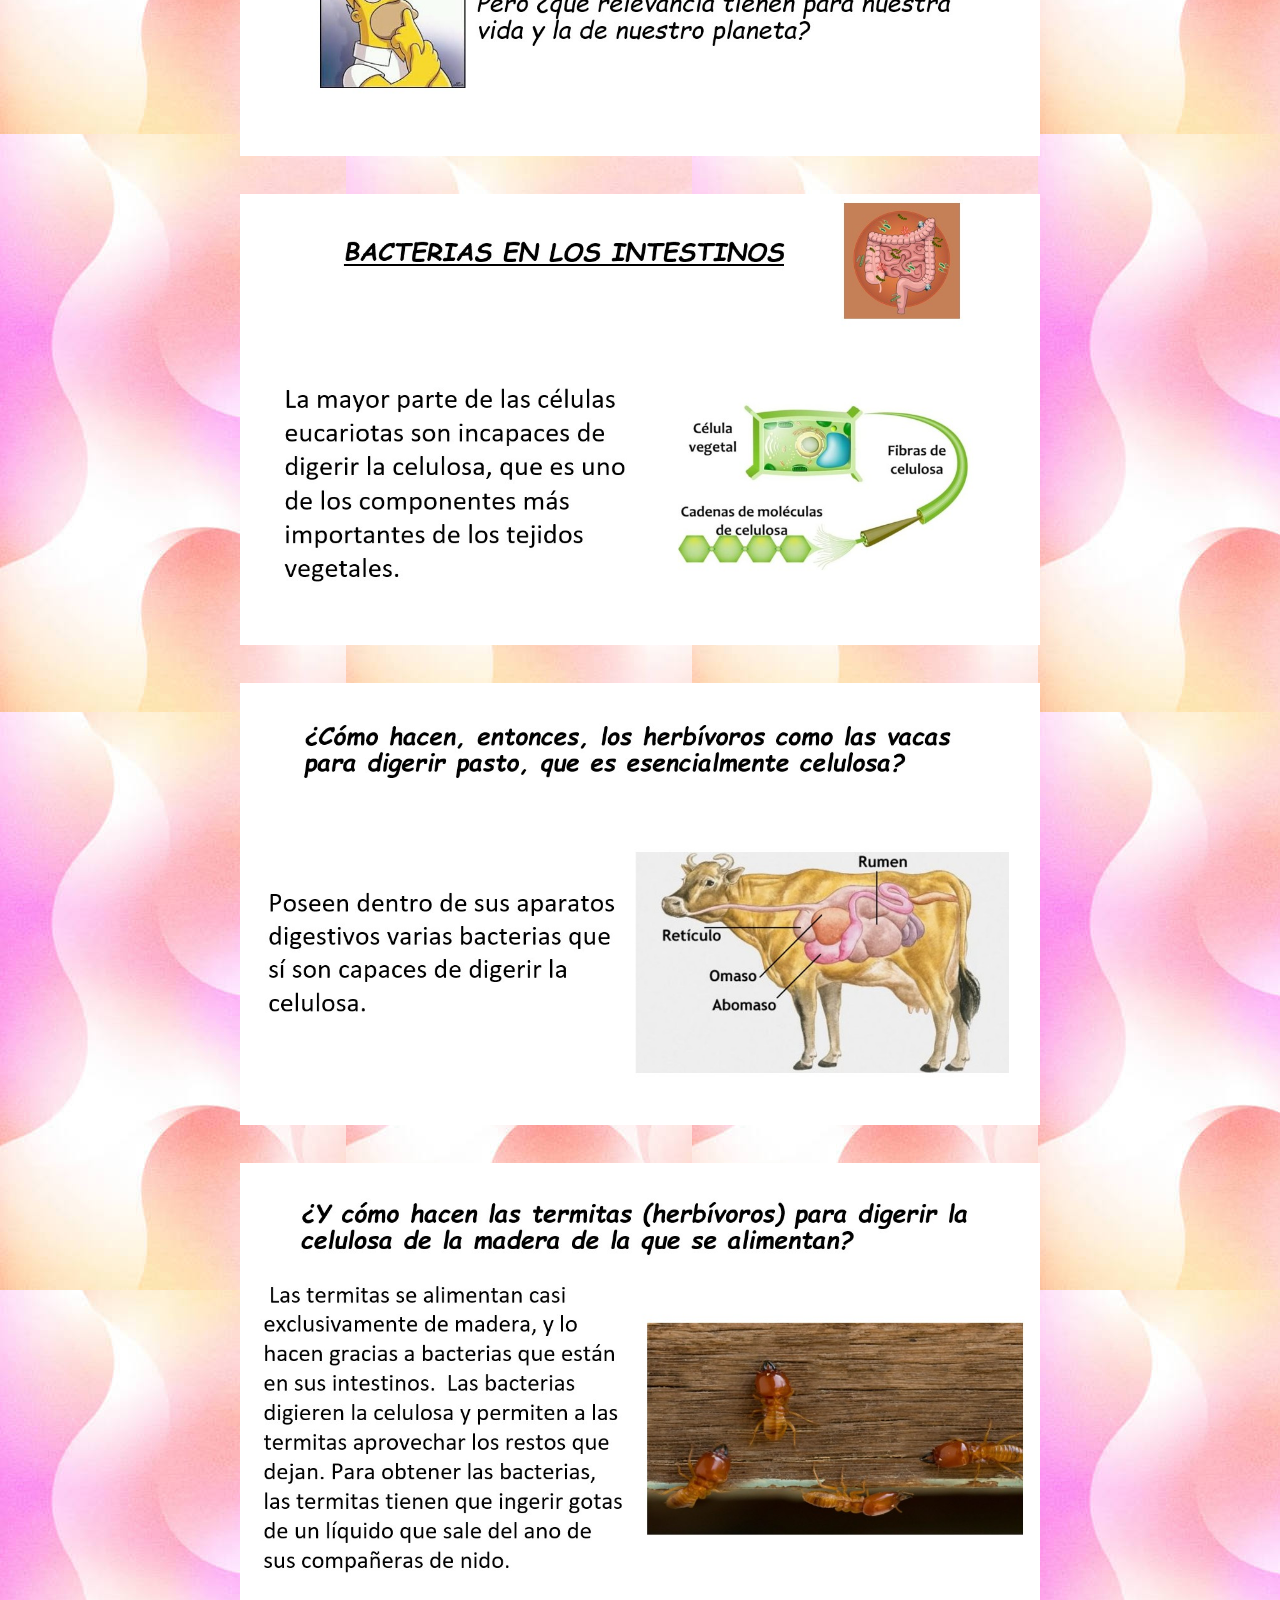
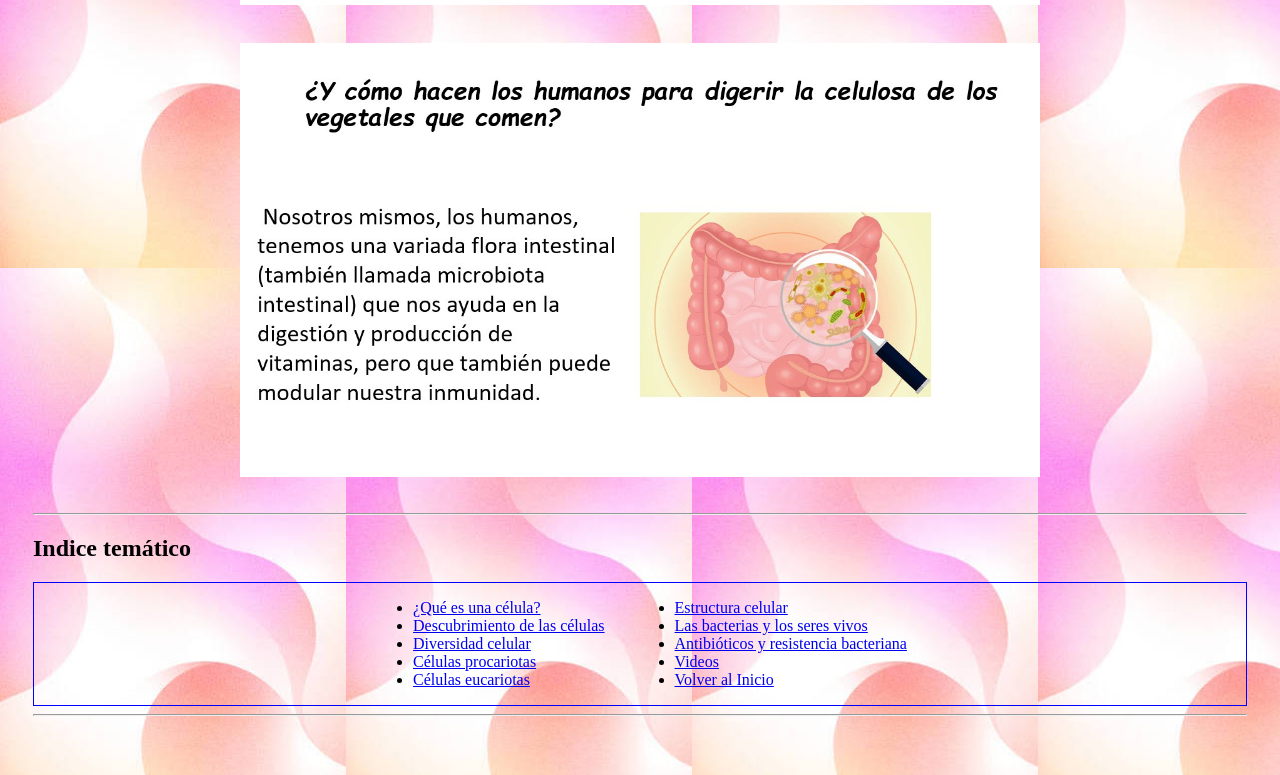
<file: estructura.html>
<!DOCTYPE html>
<html lang="es">

<head>
    <meta charset="UTF-8">
    <meta name="viewport" content="width=device-width, initial-scale=1.0">
    <link rel="stylesheet" href="styles.css" />
    <title>Estructura</title>
</head>

<body>
 <header>
    <h2 class="celula2">Estructura celular</h2>
     </header>
 <main>
    <div class="contene_diapo">
        <p class="parrafo1"> Se visualizan las organelas de los dos tipos de células.</p>
       <img class="contene_cel" src="https://cfp6leonleonel-eng.github.io/sitio-celula/images/img1.jpg"  alt="Estructura 1">
       <br>
       <img class="contene_cel" src="https://cfp6leonleonel-eng.github.io/sitio-celula/images/pag41.jpg" alt="Estructura 2">
       <br>
       <img class="contene_cel" src="https://cfp6leonleonel-eng.github.io/sitio-celula/images/pag42.jpg" alt="Estructura 3">
       <br>
       <img class="contene_cel" src="https://cfp6leonleonel-eng.github.io/sitio-celula/images/pag43.jpg" alt="Estructura 4">
       <br>
       <img class="contene_cel" src="https://cfp6leonleonel-eng.github.io/sitio-celula/images/pag44.jpg" alt="Estructura 5">
       <br>
       <img class="contene_cel" src="https://cfp6leonleonel-eng.github.io/sitio-celula/images/pag45.jpg" alt="Estructura 6">
       <br>
       <img class="contene_cel" src="https://cfp6leonleonel-eng.github.io/sitio-celula/images/pag46.jpg" alt="Estructura 7">
       <br>
    </div>
    <hr> <!-- inidica una raya -->

    <div id="menu"></div>
    <script>
    fetch("menu.html")
    .then(response => response.text())
    .then(data => {
          document.getElementById("menu").innerHTML = data;
    });
    </script>
    <hr>
</main>
<br/>
</body>

</html>
</file>
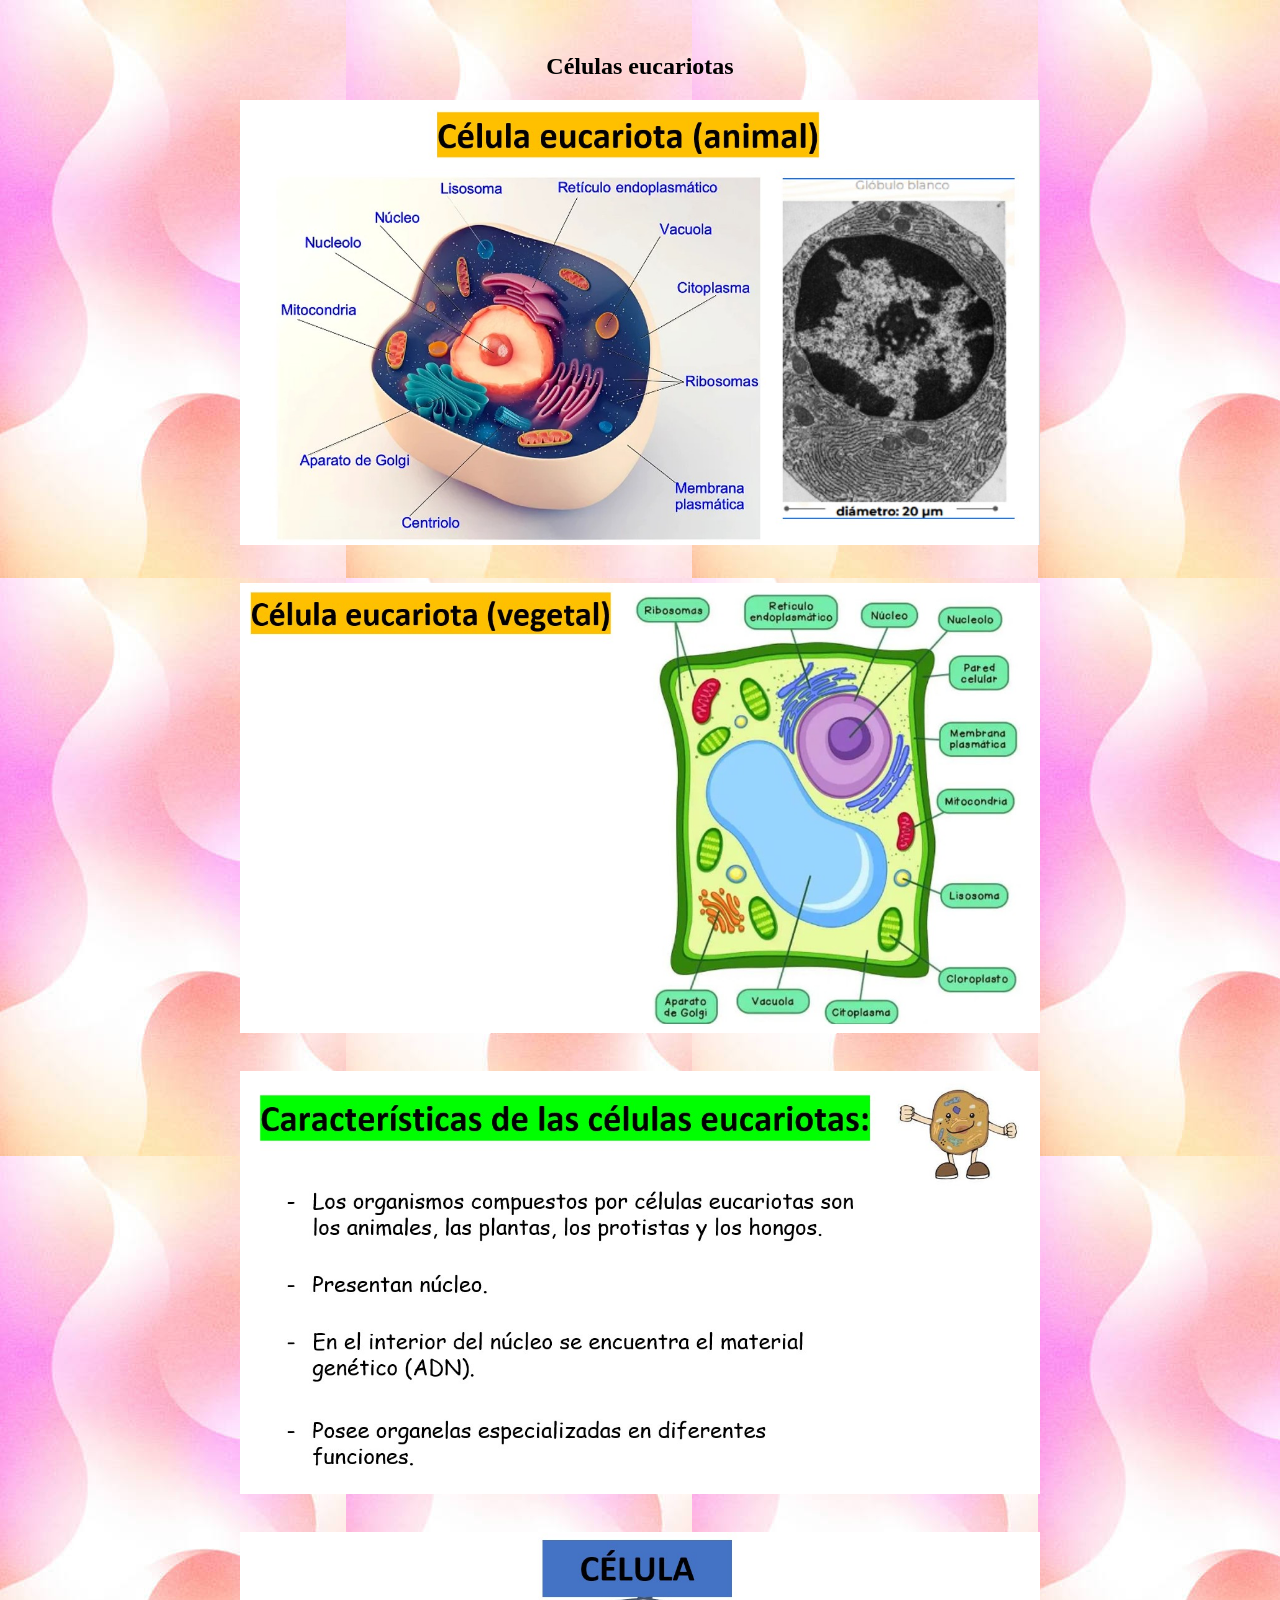
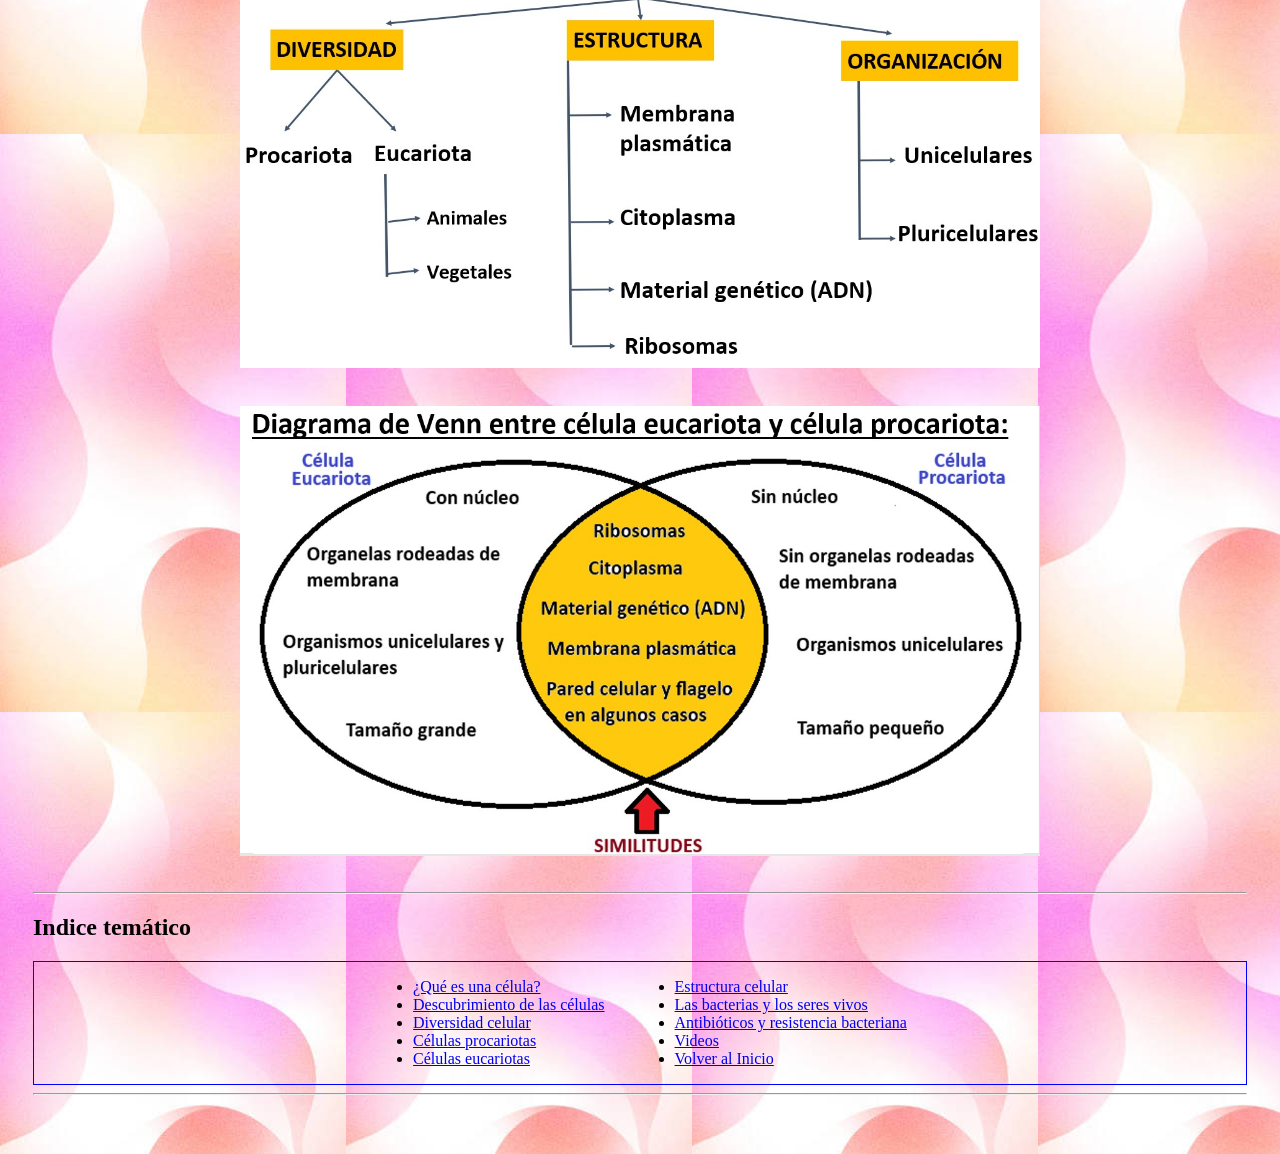
<file: eucariotas.html>
<!DOCTYPE html>
<html lang="es">

<head>
    <meta charset="UTF-8">
    <meta name="viewport" content="width=device-width, initial-scale=1.0">
    <link rel="stylesheet" href="styles.css" />
    <title>Eucariotas</title>
</head>

<body>
 <header>
    <h2 class="celula2">Células eucariotas</h2>
     </header>
 <main>
    <div class="contene_diapo">
       <img class="contene_cel" src="https://cfp6leonleonel-eng.github.io/sitio-celula/images/pag34.jpg" alt="Eucariotas 1">
       <br>
       <img class="contene_cel" src="https://cfp6leonleonel-eng.github.io/sitio-celula/images/pag35.jpg" alt="Eucariotas 2">
       <br>
       <img class="contene_cel" src="https://cfp6leonleonel-eng.github.io/sitio-celula/images/pag36.jpg" alt="Eucariotas 3">
       <br>
       <img class="contene_cel" src="https://cfp6leonleonel-eng.github.io/sitio-celula/images/pag39.jpg" alt="Eucariotas 4">
       <br>
       <img class="contene_cel" src="https://cfp6leonleonel-eng.github.io/sitio-celula/images/pag40.jpg" alt="Eucariotas 4">
       <br>
    </div>
    <hr> <!-- inidica una raya -->

    <div id="menu"></div>
    <script>
    fetch("menu.html")
    .then(response => response.text())
    .then(data => {
          document.getElementById("menu").innerHTML = data;
    });
    </script>
    <hr>
</main>
<br/>
</body>

</html>
</file>
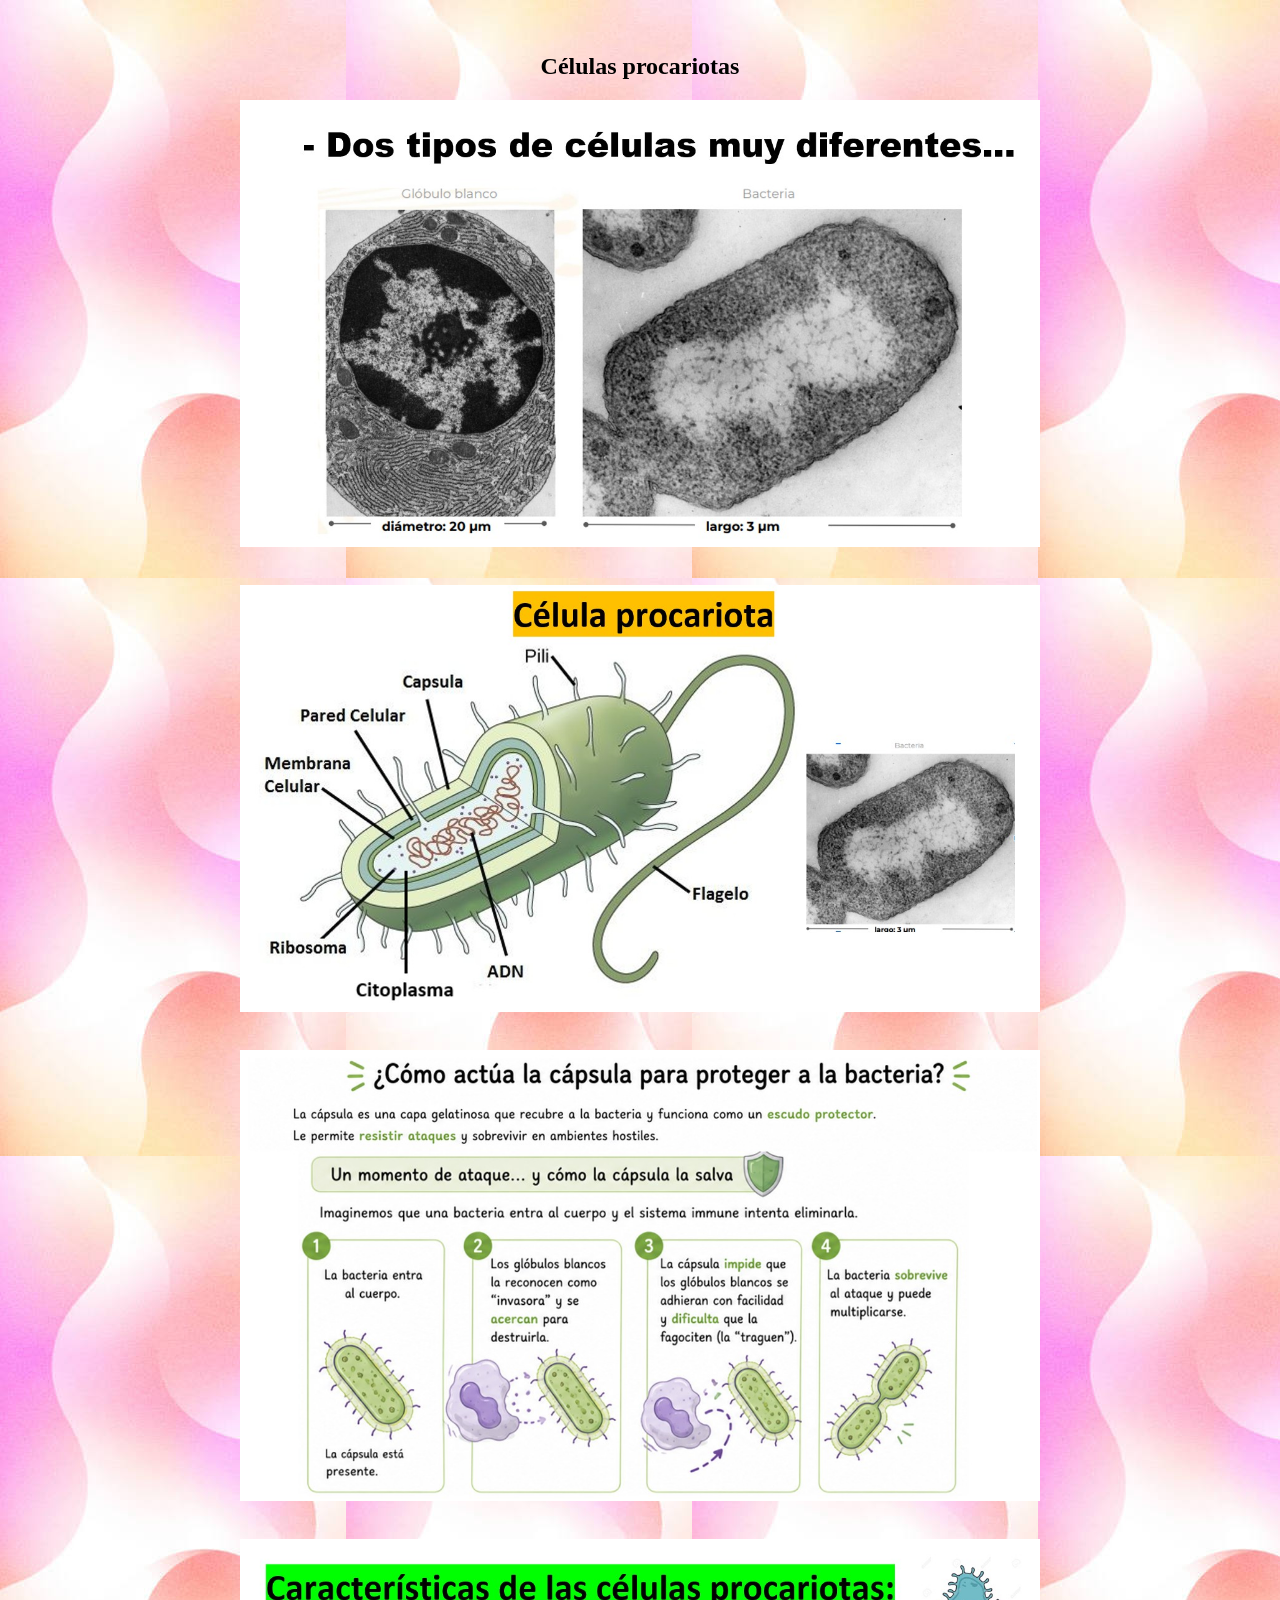
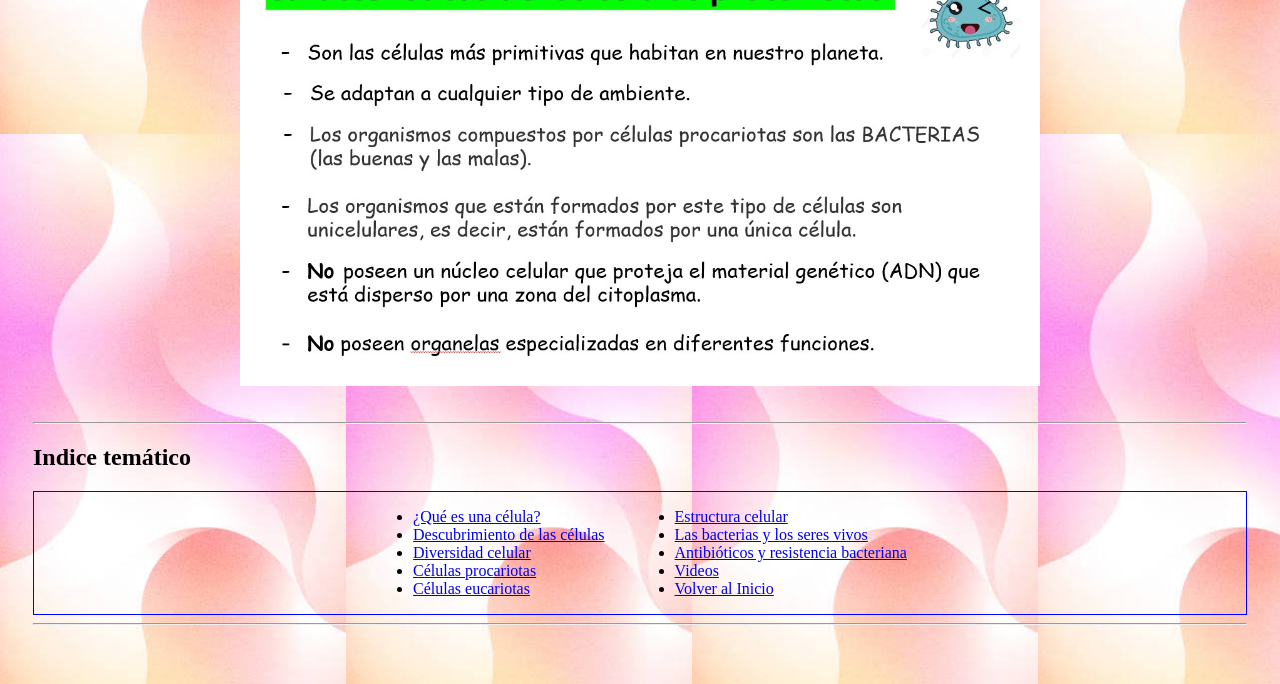
<file: procariotas.html>
<!DOCTYPE html>
<html lang="es">

<head>
    <meta charset="UTF-8">
    <meta name="viewport" content="width=device-width, initial-scale=1.0">
    <link rel="stylesheet" href="styles.css" />
    <title>Procariotas</title>
</head>

<body>
 <header>
    <h2 class="celula2">Células procariotas</h2>
     </header>
 <main>
    <div class="contene_diapo">
       <img class="contene_cel" src="https://cfp6leonleonel-eng.github.io/sitio-celula/images/pag28.jpg" alt="Procariotas 1">
       <br>
       <img class="contene_cel" src="https://cfp6leonleonel-eng.github.io/sitio-celula/images/pag29.jpg" alt="Procariotas 2">
       <br>
       <img class="contene_cel" src="https://cfp6leonleonel-eng.github.io/sitio-celula/images/pag30.jpg" alt="Procariotas 3">
       <br>
       <img class="contene_cel" src="https://cfp6leonleonel-eng.github.io/sitio-celula/images/pag31.jpg" alt="Procariotas 4">
       <br>
    </div>
    <hr> <!-- inidica una raya -->
    <div id="menu"></div>
    <script>
    fetch("menu.html")
    .then(response => response.text())
    .then(data => {
          document.getElementById("menu").innerHTML = data;
    });
    </script>
    <hr>
</main>
<br/>
</body>

</html>
</file>
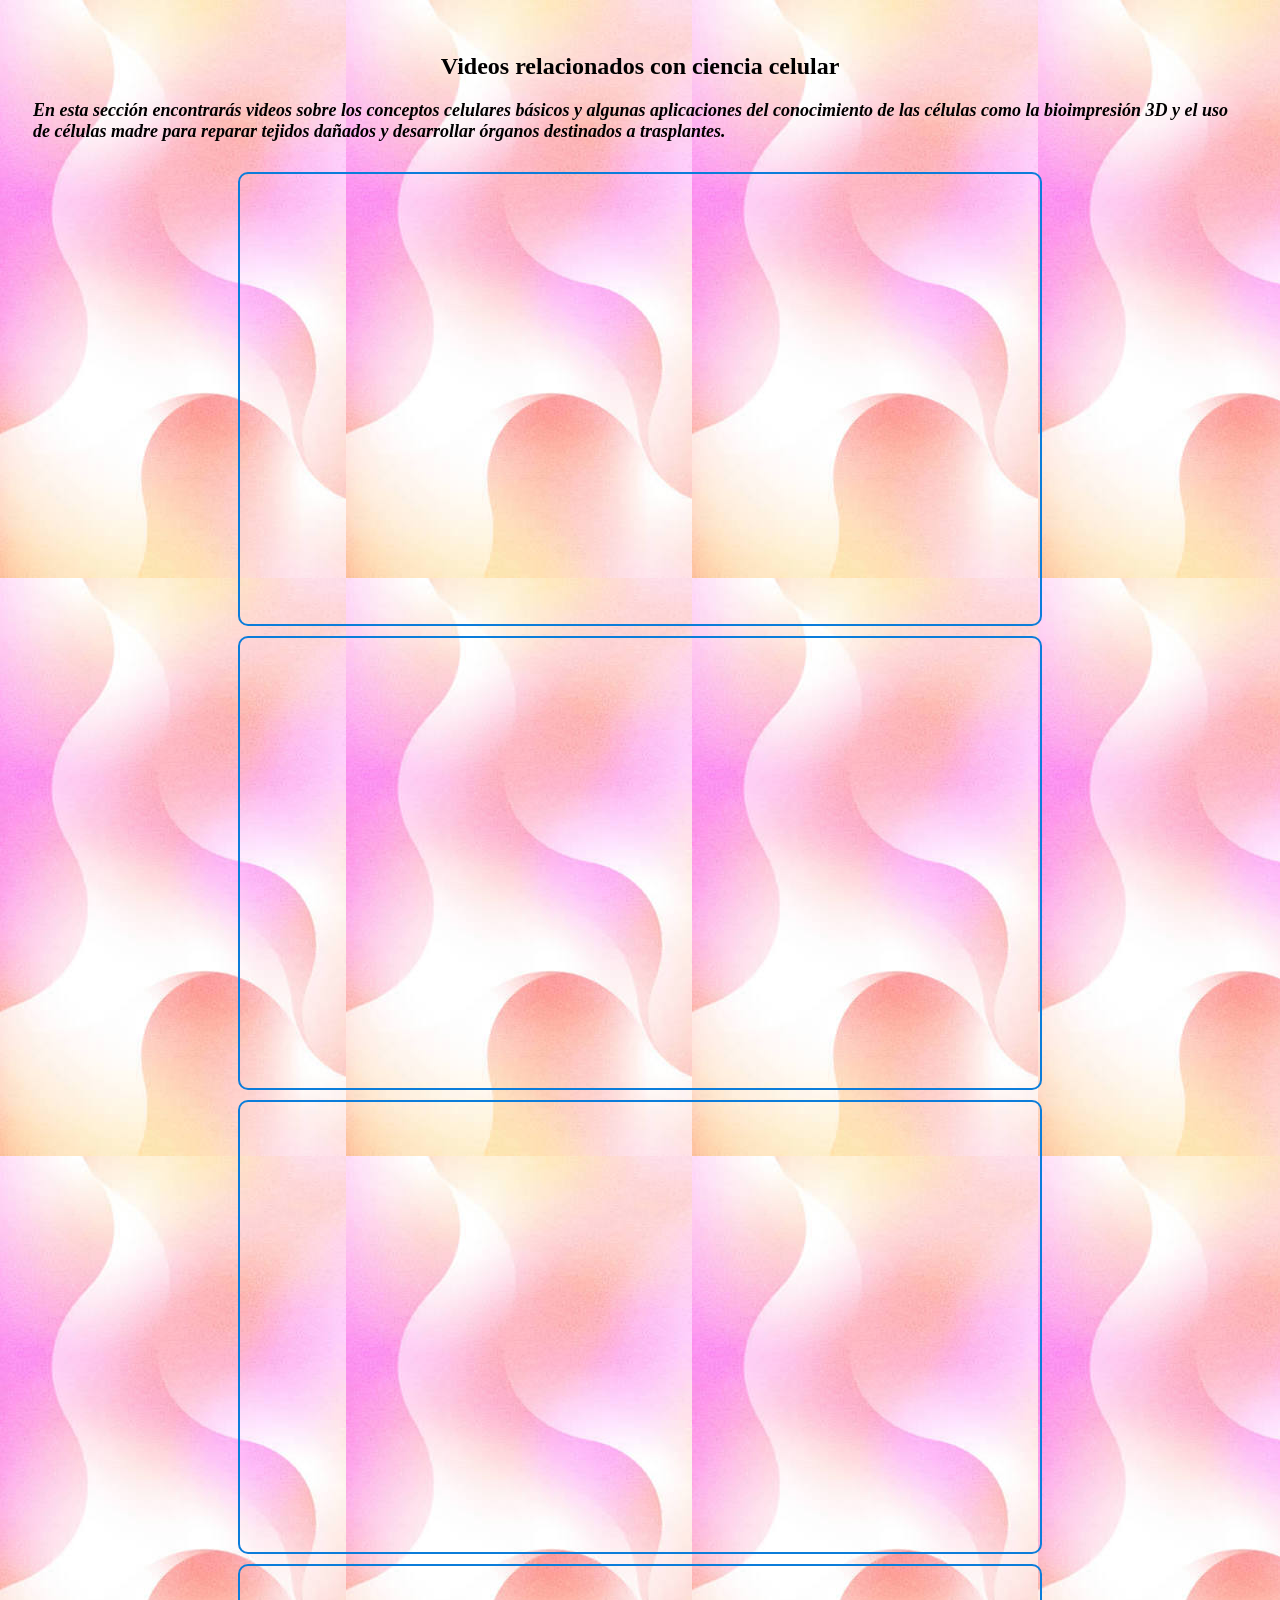
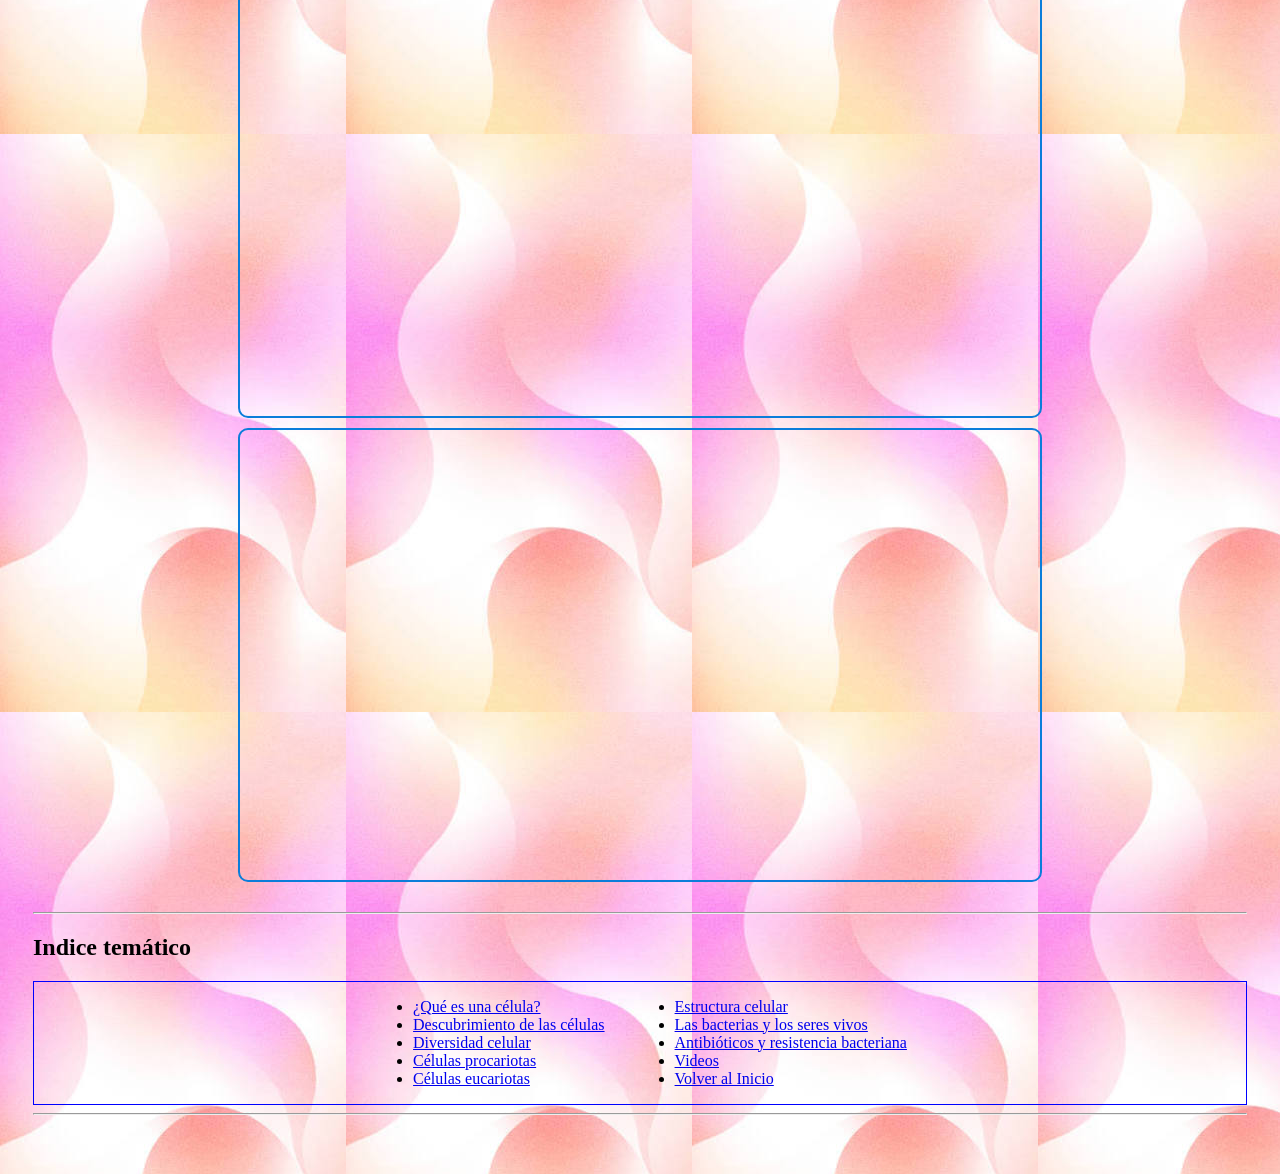
<file: videos.html>
<!DOCTYPE html>
<html lang="es">

<head>
    <meta charset="UTF-8">
    <meta name="viewport" content="width=device-width, initial-scale=1.0">
    <link rel="stylesheet" href="styles.css" />
    <title>Videos</title>
</head>

<body>
 <header>
    <h2 class="celula2">Videos relacionados con ciencia celular</h2>
     </header>
 <main>
    <p class="parrafo1">
        En esta sección encontrarás videos sobre los conceptos celulares básicos y algunas aplicaciones del conocimiento de las células 
        como la bioimpresión 3D y el uso de células madre para reparar tejidos dañados y desarrollar órganos 
        destinados a trasplantes.
    </p>
    <div class="contenedor_videos">
        <iframe
            width="560"
            height="315"
            src="https://www.youtube.com/embed/aoj9oTvVJ8o"
            title="Video sobre conocimientos básicos"
            allow="accelerometer; autoplay; clipboard-write; encrypted-media; gyroscope; picture-in-picture"
            allowfullscreen>
        </iframe>

        <iframe
            width="560"
            height="315"
            src="https://www.youtube.com/embed/vnwtV_PykZU"
            title="Video sobre bio impresión 3d 1"
            allow="accelerometer; autoplay; clipboard-write; encrypted-media; gyroscope; picture-in-picture"
            allowfullscreen>
        </iframe>

        <iframe
            width="560"
            height="315"
            src="https://www.youtube.com/embed/mEwoMov3B9U"
            title="Video sobre bio impresión 3d 2"
            allow="accelerometer; autoplay; clipboard-write; encrypted-media; gyroscope; picture-in-picture"
            allowfullscreen>
        </iframe>

        <iframe
            width="560"
            height="315"
            src="https://www.youtube.com/embed/dAl353YuTkI"
            title="Video sobre células madre 1"
            allow="accelerometer; autoplay; clipboard-write; encrypted-media; gyroscope; picture-in-picture"
            allowfullscreen>
        </iframe>

        <iframe
            width="560"
            height="315"
            src="https://www.youtube.com/embed/r4gtN4aWUtU"
            title="Video sobre células madre 2"
            allow="accelerometer; autoplay; clipboard-write; encrypted-media; gyroscope; picture-in-picture"
            allowfullscreen>
        </iframe>
    </div>
    <hr> <!-- inidica una raya -->
    
    <div id="menu"></div>
    <script>
    fetch("menu.html")
    .then(response => response.text())
    .then(data => {
          document.getElementById("menu").innerHTML = data;
    });
    </script>
    <hr>
</main>
<br/>
</body>

</html>
</file>
<file: styles.css>
body{
  padding: 25px;
  background-image: url(https://cfp6leonleonel-eng.github.io/sitio-celula/images/fondo_pantallas.jpg);
}
.title {
	color: #5C6AC4;
}
.celula,.celula2{
    text-align: center;
}   
.celula{
    text-align: center;
    background-color: pink;
    border: 1px solid blue;
}
footer {
    font-size: 11px;
}
footer h3 {
    margin: 0 0 0 0;
}
footer p {
    margin: 1px 0;
}
.contene_cel{
    display: flex;
    justify-content: center;
}
.contene_diapo img {
    display: block;      /* una debajo de la otra */
    width: 100%;         /* ocupa todo el ancho disponible */
    max-width: 800px;    /* tamaño máximo */
    height: auto;        /* conserva proporciones */
    margin: 10px auto;   /* centradas */
}
.parrafo1{
    font-size: 18px;
    font-weight: bold;
    font-style: italic;
}
.contenedor_nav{
    border:1px solid blue;
    display: flex; 
    gap: 30px; 
    justify-content: center;
}  
.contenedor_videos{
    display: flex;
    flex-direction: column;
    align-items: center;
    gap: 10px;
    margin: 30px 0;
}
.contenedor_videos iframe{
    width: 90%;
    max-width: 800px;
    aspect-ratio: 16 / 9;
    height: auto;
    border: 2px solid #0b7dda;
    border-radius: 10px;
}
</file>
